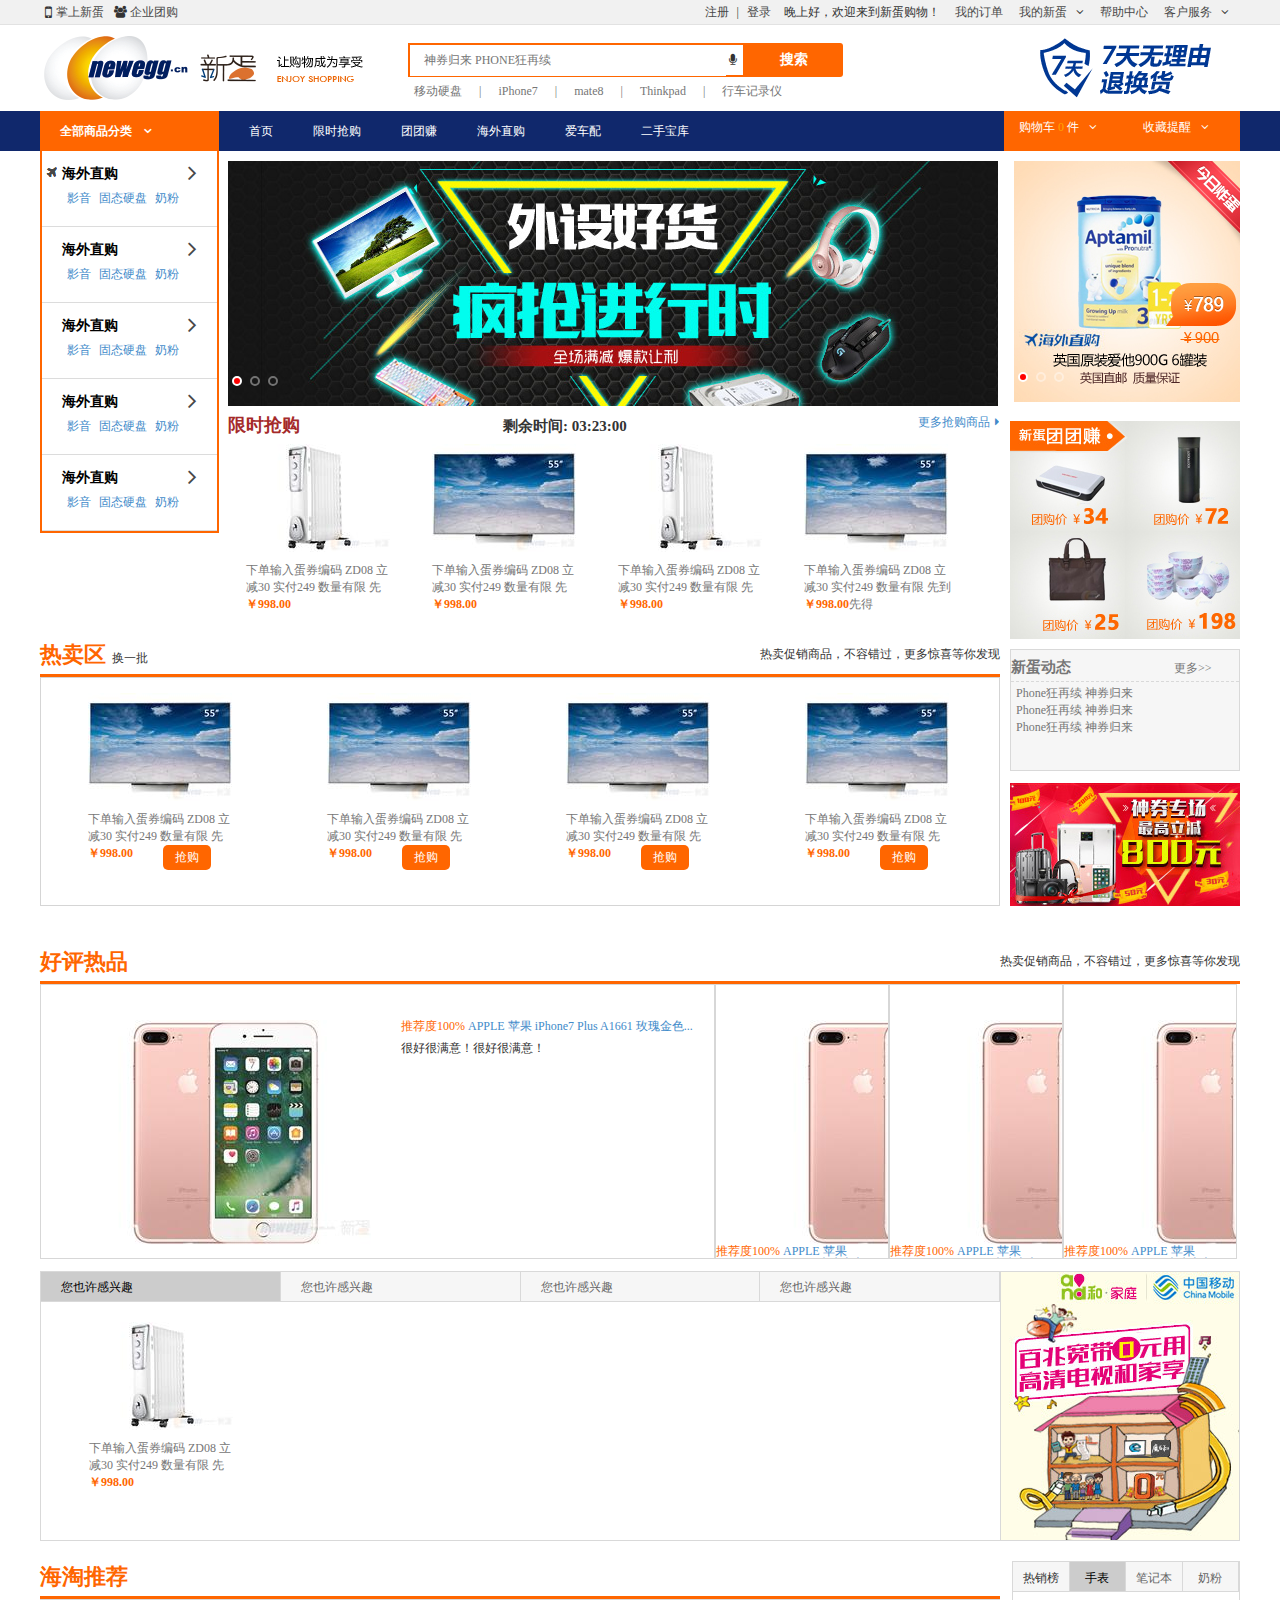
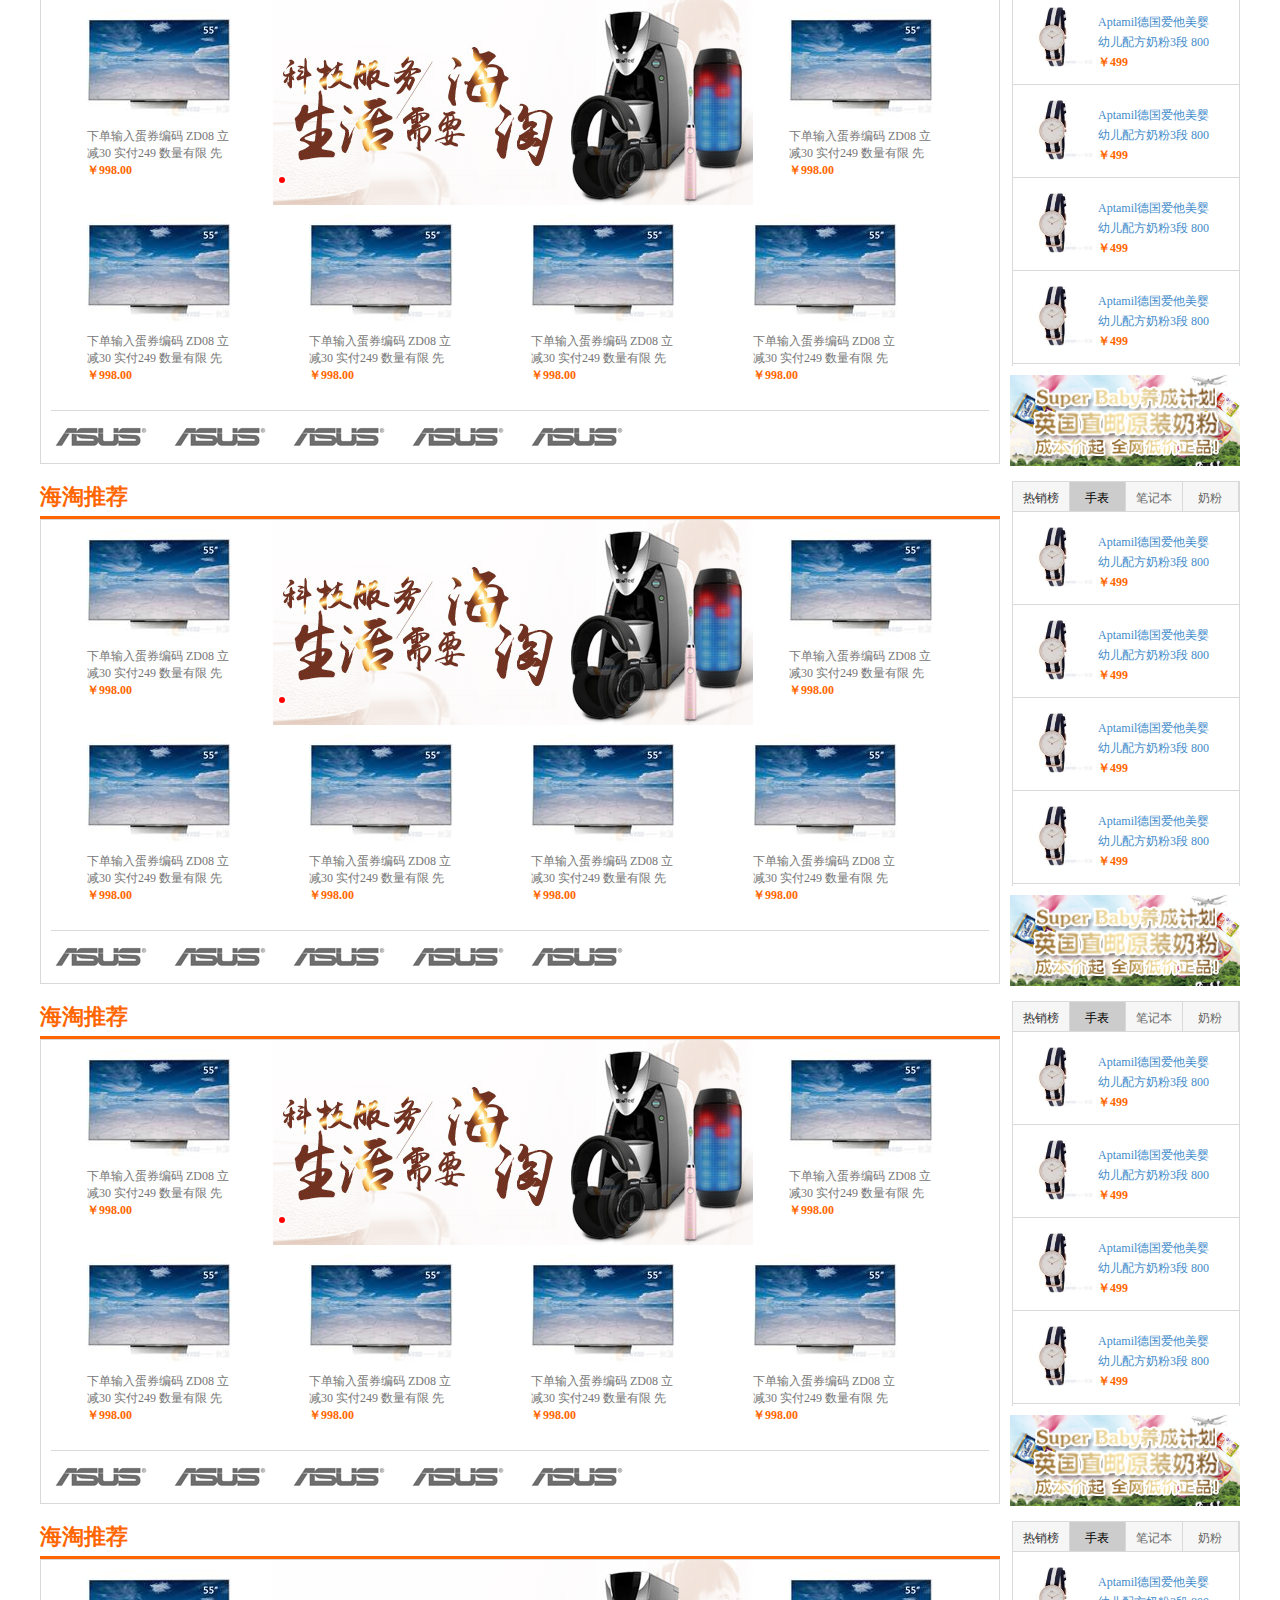
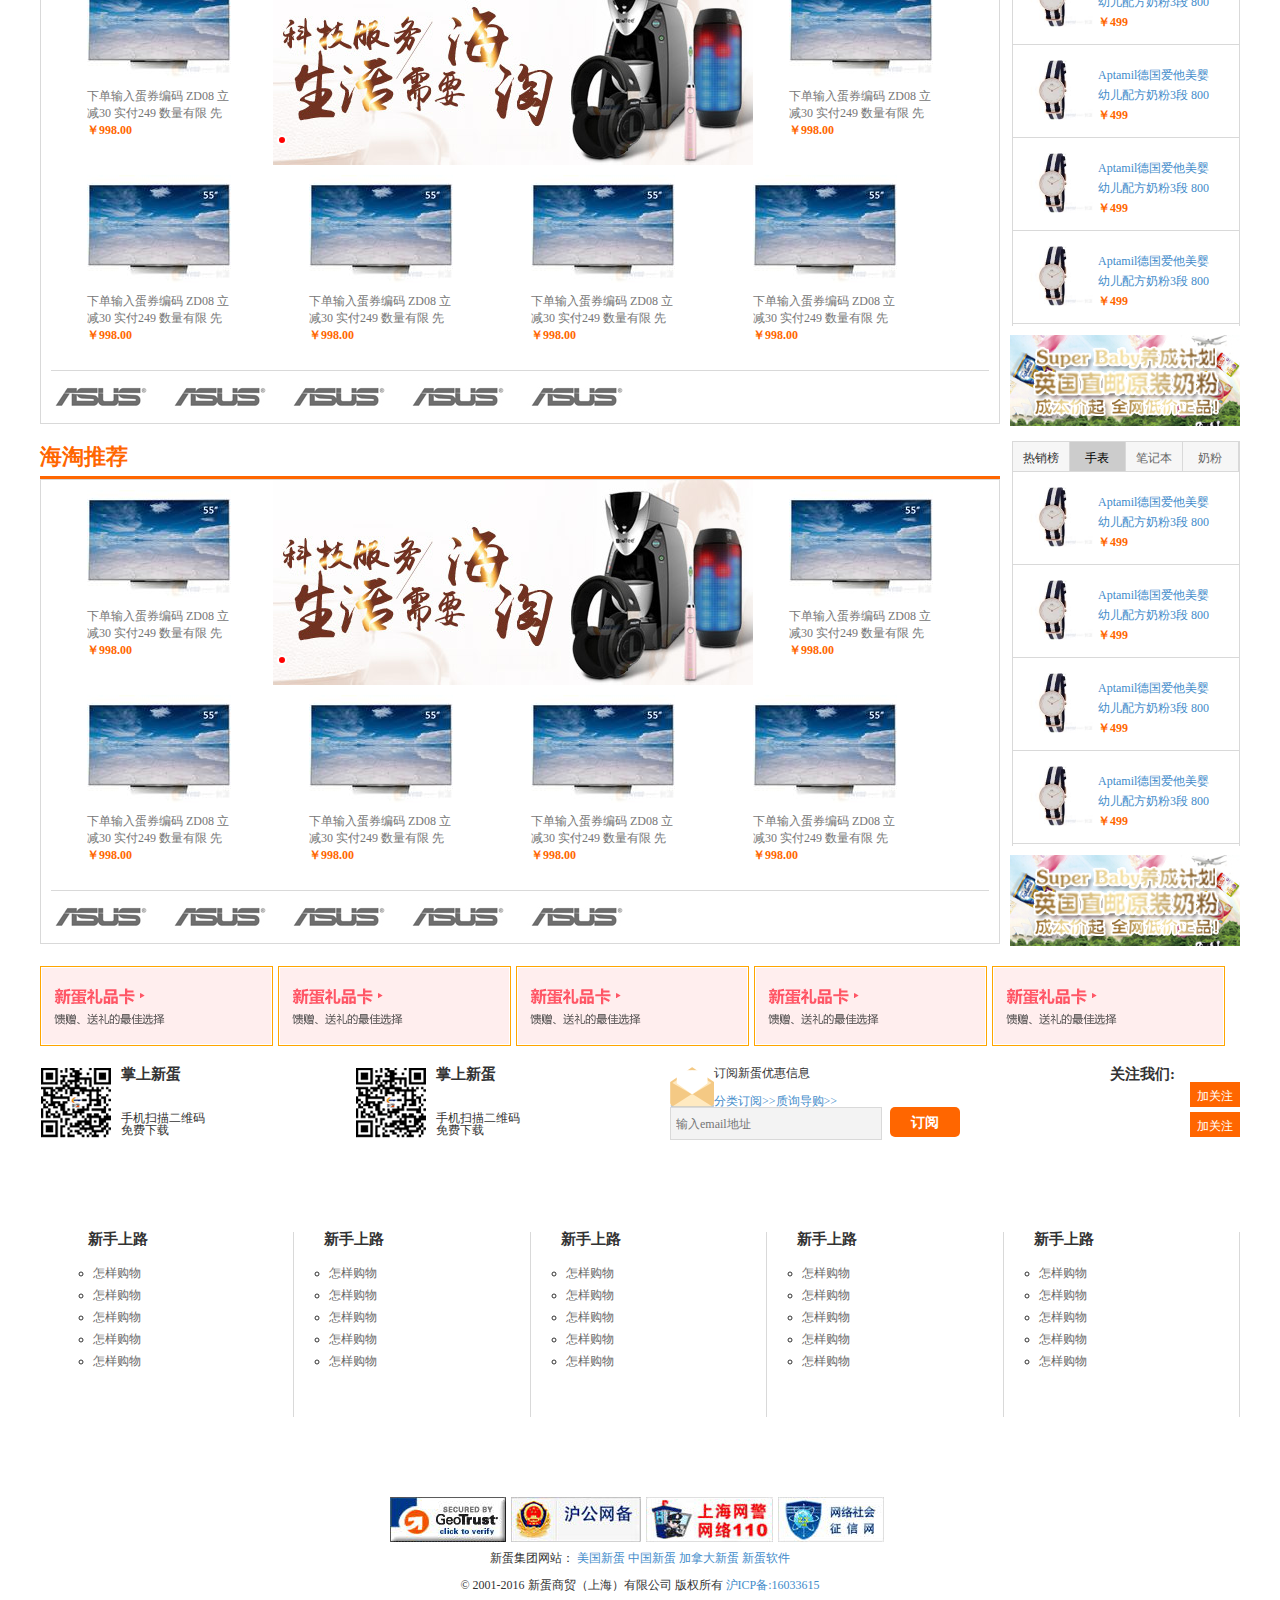
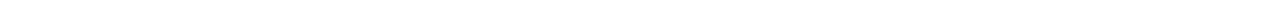
<file: jianghao_object/html/index.html>
<!DOCTYPE html>
<html>
	<head>
		<meta charset="utf-8" />
		<title>index</title>
		<!--
        	描述：css 框架
        -->
        <link rel="stylesheet" href="../plugin/bootstrap-3.3.0-dist/dist/css/bootstrap.min.css" />
        <link rel="stylesheet" href="../plugin/font-awesome/css/font-awesome.min.css" />
        <!--
        	描述：css文件
        -->
        <link rel="stylesheet" href="../css/comment/reset.css" />
        <link rel="stylesheet" href="../css/index.css" />
        <!--
        	描述：Jq 及其插件
        -->
        <script type="text/javascript" src="../JQ/jquery-3.1.1/jquery-2.1.1.min.js" ></script>
		<script type="text/javascript" src="../plugin/unslider-150203225543/unslider.min.js" ></script>
        <script type="text/javascript" src="../plugin/jq_cookie/jquery.cookie.js" ></script>
        <!--
        	描述：Jq文件
        -->
        <script type="text/javascript" src="../js/comment/head.js" ></script>
        <script type="text/javascript" src="../js/comment/foot.js" ></script>
        <script type="text/javascript" src="../js/comment/footlist.js" ></script>
        <script type="text/javascript" src="../js/comment/tab.js" ></script>
        <script type="text/javascript" src="../js/index.js" ></script>
	</head>
	<body>
		<div id="commentHead"></div>
		
		<div id="bigTop">

			<div class="bigtop_center">
				<ul>
					<li><a href="detailed.html"><img src="../img/bigtop_center_1.jpg"/></a></li>
					<li><a href="detailed.html"><img src="../img/bigtop_center_2.jpg"/></a></li>
					<li><a href="detailed.html"><img src="../img/bigtop_center_3.jpg"/></a></li>
				</ul>
			</div>
			<div class="bigtop_right">
				<ul>
					<li><a href="#"><img src="../img/bigtop_right_1.jpg"/></a></li>
					<li><a href="#"><img src="../img/bigtop_right_2.jpg"/></a></li>
					<li><a href="#"><img src="../img/bigtop_right_3.jpg"/></a></li>
				</ul>
			</div>
			<div class="bigtop_right_bottom">
				<a href="#"><img src="../img/bigtop_right_bottom.jpg"/></a>
			</div>
			<div class="bigtop_center_bottom">
				<div class="lessTime">
					<span class="lessTime_h">限时抢购</span>
					<span class="lessTime_main">剩余时间:&nbsp;<span>03:23:00</span></span>
					<a href="#">更多抢购商品<i class="fa fa-caret-right" style="padding-left: 5px;"></i></a>
				</div>
				<div class="commodity">
						<dl>
							<dt><a href="#"><img src="../img/commodity_1.jpg"/></a></dt>
							<dd><a href="#">下单输入蛋券编码 ZD08 立减30 实付249  数量有限 先</a>
								<span>￥998.00</span>
							</dd>
						</dl>
				</div>
				<div class="commodity">
						<dl>
							<dt><a href="#"><img src="../img/commodity_2.jpg"/></a></dt>
							<dd><a href="#">下单输入蛋券编码 ZD08 立减30 实付249  数量有限 先</a>
								<span>￥998.00</span>
							</dd>
						</dl>
				</div>
				<div class="commodity">
						<dl>
							<dt><a href="#"><img src="../img/commodity_1.jpg"/></a></dt>
							<dd><a href="#">下单输入蛋券编码 ZD08 立减30 实付249  数量有限 先</a>
								<span>￥998.00</span>
							</dd>
						</dl>
				</div>
				<div class="commodity">
						<dl>
							<dt><a href="#"><img src="../img/commodity_2.jpg"/></a></dt>
							<dd><a href="#">下单输入蛋券编码 ZD08 立减30 实付249  数量有限 先到先得</a>
								<span>￥998.00</span>
							</dd>
						</dl>
				</div>
				
			</div>
		</div>
		
		<div id="hotsell">
			<div class="areah">
				<span class="areah_h">热卖区</span>
				<i class="fa"></i>
				<span class="hotsell_h_click">换一批</span>
				<span class="hotsell_h_text">热卖促销商品，不容错过，更多惊喜等你发现</span>
			</div>
			<div class="hotsell_mai">
				<div class="commodity">
						<dl>
							<dt><a href="#"><img src="../img/commodity_2.jpg"/></a></dt>
							<dd><a href="#">下单输入蛋券编码 ZD08 立减30 实付249  数量有限 先</a>
								<span>￥998.00</span>
								<a href="#" class="dd_bnt">抢购</a>
							</dd>
						</dl>
				</div>
				<div class="commodity">
						<dl>
							<dt><a href="#"><img src="../img/commodity_2.jpg"/></a></dt>
							<dd><a href="#">下单输入蛋券编码 ZD08 立减30 实付249  数量有限 先</a>
								<span>￥998.00</span>
								<a href="#" class="dd_bnt">抢购</a>
							</dd>
						</dl>
				</div>
				<div class="commodity">
						<dl>
							<dt><a href="#"><img src="../img/commodity_2.jpg"/></a></dt>
							<dd><a href="#">下单输入蛋券编码 ZD08 立减30 实付249  数量有限 先</a>
								<span>￥998.00</span>
								<a href="#" class="dd_bnt">抢购</a>
							</dd>
						</dl>
				</div>
				<div class="commodity">
						<dl>
							<dt><a href="#"><img src="../img/commodity_2.jpg"/></a></dt>
							<dd><a href="#">下单输入蛋券编码 ZD08 立减30 实付249  数量有限 先</a>
								<span>￥998.00</span>
								<a href="#" class="dd_bnt">抢购</a>
							</dd>
						</dl>
				</div>
			</div>
			<div class="hotsell_new">
				<div class="hotsell_new_h">
					<span>新蛋动态</span>
					<a href="#">更多>></a>
				</div>
				<div class="hotsell_new_main">
					<a href="#">Phone狂再续 神券归来</a>
					<a href="#">Phone狂再续 神券归来</a>
					<a href="#">Phone狂再续 神券归来</a>
				</div>
			</div>
			<style>

			</style>
			<div class="hotsell_rightph">
				<ul>
					<li><a href="#"><img src="../img/hotsell_rightph_1.jpg"/></a></li>
					<li><a href="#"><img src="../img/hotsell_rightph_2.jpg"/></a></li>
					<li><a href="#"><img src="../img/hotsell_rightph_3.jpg"/></a></li>
				</ul>
			</div>
		</div>
		
		<div id="goodhot">
			<div class="areah">
				<span class="areah_h">好评热品</span>
				<span class="hotsell_h_text">热卖促销商品，不容错过，更多惊喜等你发现</span>
			</div>
			<div class="goodhot_main">
				<div class="goodhot_main_1 goodhot_main_comment">
					<a href="#"><img src="../img/goodhot.jpg"></a>
					<div>
						<span>推荐度100%</span>
						<a href="#">APPLE 苹果 iPhone7 Plus A1661 玫瑰金色...</a>
						<p>很好很满意！很好很满意！</p>
					</div>
				</div>
				<div class="goodhot_main_2 goodhot_main_comment">
					<a href="#"><img src="../img/goodhot.jpg"></a>
					<div>
						<span>推荐度100%</span>
						<a href="#">APPLE 苹果 iPhone7 Plus A1661 玫瑰金色...</a>
						<p>很好很满意！很好很满意！</p>
					</div>
				</div>
				<div class="goodhot_main_3 goodhot_main_comment">
					<a href="#"><img src="../img/goodhot.jpg"></a>
					<div>
						<span>推荐度100%</span>
						<a href="#">APPLE 苹果 iPhone7 Plus A1661 玫瑰金色...</a>
						<p>很好很满意！很好很满意！</p>
					</div>
				</div>
				<div class="goodhot_main_4 goodhot_main_comment">
					<a href="#"><img src="../img/goodhot.jpg"></a>
					<div>
						<span>推荐度100%</span>
						<a href="#">APPLE 苹果 iPhone7 Plus A1661 玫瑰金色...</a>
						<p>很好很满意！很好很满意！</p>
					</div>
				</div>
			</div>
		</div>

		<div id="bigtab">
			<div class="bigtab_tab">
				<ul class="bigtab_tab_top">
			        <li class="current">您也许感兴趣</li>
			        <li>您也许感兴趣</li>
			        <li>您也许感兴趣</li>
			        <li>您也许感兴趣</li>
			    </ul>
			    <div class="bigtab_tab_content">
			        <ul style="display:block;">
			           <div class="commodity">
							<dl>
								<dt><a href="#"><img src="../img/commodity_1.jpg"/></a></dt>
								<dd><a href="#">下单输入蛋券编码 ZD08 立减30 实付249  数量有限 先</a>
									<span>￥998.00</span>
								</dd>
							</dl>
						</div>
			        </ul>
			        <ul>
			            <div class="commodity">
							<dl>
								<dt><a href="#"><img src="../img/commodity_2.jpg"/></a></dt>
								<dd><a href="#">下单输入蛋券编码 ZD08 立减30 实付249  数量有限 先</a>
									<span>￥998.00</span>
								</dd>
							</dl>
						</div>
			        </ul>
			        <ul>
			           <div class="commodity">
							<dl>
								<dt><a href="#"><img src="../img/commodity_1.jpg"/></a></dt>
								<dd><a href="#">下单输入蛋券编码 ZD08 立减30 实付249  数量有限 先</a>
									<span>￥998.00</span>
								</dd>
							</dl>
						</div>
			        </ul>
			        <ul>
			        	<div class="commodity">
						<dl>
							<dt><a href="#"><img src="../img/commodity_2.jpg"/></a></dt>
							<dd><a href="#">下单输入蛋券编码 ZD08 立减30 实付249  数量有限 先</a>
								<span>￥998.00</span>
							</dd>
						</dl>
				</div>
			        </ul>
			    </div>
			</div>
			<div class="bigtab_tab_ph">
				<a href="#"><img src="../img/bigtab_tab_ph_1.jpg"/></a>
			</div>
		</div>
		
		<div class="index_main">
			<div class="areah">
				<span class="areah_h">海淘推荐</span>
			</div>
			<div class="index_main_left">
				<div class="index_main_left_center">
					<div class="commodity">
						<dl>
							<dt><a href="#"><img src="../img/commodity_2.jpg"/></a></dt>
							<dd><a href="#">下单输入蛋券编码 ZD08 立减30 实付249  数量有限 先</a>
								<span>￥998.00</span>
							</dd>
						</dl>
					</div>
					<div class="index_main_left_center_center">
						<ul>
							<li><a href="#"><img src="../img/main_center_1.jpg"/></a></li>
							<li><a href="#"><img src="../img/main_center_2.jpg"/></a></li>
							<li><a href="#"><img src="../img/main_center_3.jpg"/></a></li>
						</ul>
					</div>
					<div class="commodity">
						<dl>
							<dt><a href="#"><img src="../img/commodity_2.jpg"/></a></dt>
							<dd><a href="#">下单输入蛋券编码 ZD08 立减30 实付249  数量有限 先</a>
								<span>￥998.00</span>
							</dd>
						</dl>
					</div>
					<div class="commodity">
						<dl>
							<dt><a href="#"><img src="../img/commodity_2.jpg"/></a></dt>
							<dd><a href="#">下单输入蛋券编码 ZD08 立减30 实付249  数量有限 先</a>
								<span>￥998.00</span>
							</dd>
						</dl>
					</div>
					<div class="commodity">
						<dl>
							<dt><a href="#"><img src="../img/commodity_2.jpg"/></a></dt>
							<dd><a href="#">下单输入蛋券编码 ZD08 立减30 实付249  数量有限 先</a>
								<span>￥998.00</span>
							</dd>
						</dl>
					</div>
					<div class="commodity">
						<dl>
							<dt><a href="#"><img src="../img/commodity_2.jpg"/></a></dt>
							<dd><a href="#">下单输入蛋券编码 ZD08 立减30 实付249  数量有限 先</a>
								<span>￥998.00</span>
							</dd>
						</dl>
					</div>
					<div class="commodity">
						<dl>
							<dt><a href="#"><img src="../img/commodity_2.jpg"/></a></dt>
							<dd><a href="#">下单输入蛋券编码 ZD08 立减30 实付249  数量有限 先</a>
								<span>￥998.00</span>
							</dd>
						</dl>
					</div>
				</div>
				<div class="index_main_left_bottom">
					<a href="#"></a>
					<a href="#"></a>
					<a href="#"></a>
					<a href="#"></a>
					<a href="#"></a>
				</div>
			</div>
			<div class="index_main_right">
				<ul class="index_main_right_tab _1">
					<p>热销榜</p>
					<li class="current">手表</li>
					<li>笔记本</li>
					<li>奶粉</li>
				</ul>
				<div class="index_main_right_content _1_content">
					<ul style="display: block;">
						<li>
							<dl>
								<dt><a href="#"><img src="../img/index_main_right_content_1.jpg"/></a></dt>
								<dd>
									<a href="#">Aptamil德国爱他美婴幼儿配方奶粉3段 800</a>
									<p>￥499</p>
								</dd>
							</dl>
						</li>
						<li>
							<dl>
								<dt><a href="#"><img src="../img/index_main_right_content_1.jpg"/></a></dt>
								<dd>
									<a href="#">Aptamil德国爱他美婴幼儿配方奶粉3段 800</a>
									<p>￥499</p>
								</dd>
							</dl>
						</li>
						<li>
							<dl>
								<dt><a href="#"><img src="../img/index_main_right_content_1.jpg"/></a></dt>
								<dd>
									<a href="#">Aptamil德国爱他美婴幼儿配方奶粉3段 800</a>
									<p>￥499</p>
								</dd>
							</dl>
						</li>
						<li>
							<dl>
								<dt><a href="#"><img src="../img/index_main_right_content_1.jpg"/></a></dt>
								<dd>
									<a href="#">Aptamil德国爱他美婴幼儿配方奶粉3段 800</a>
									<p>￥499</p>
								</dd>
							</dl>
						</li>
					</ul>
					<ul>
						<li>
							<dl>
								<dt><a href="#"><img src="../img/index_main_right_content_2.jpg"/></a></dt>
								<dd>
									<a href="#">Aptamil德国爱他美婴幼儿配方奶粉3段 800</a>
									<p>￥499</p>
								</dd>
							</dl>
						</li>
						<li>
							<dl>
								<dt><a href="#"><img src="../img/index_main_right_content_2.jpg"/></a></dt>
								<dd>
									<a href="#">Aptamil德国爱他美婴幼儿配方奶粉3段 800</a>
									<p>￥499</p>
								</dd>
							</dl>
						</li>
						<li>
							<dl>
								<dt><a href="#"><img src="../img/index_main_right_content_2.jpg"/></a></dt>
								<dd>
									<a href="#">Aptamil德国爱他美婴幼儿配方奶粉3段 800</a>
									<p>￥499</p>
								</dd>
							</dl>
						</li>
						<li>
							<dl>
								<dt><a href="#"><img src="../img/index_main_right_content_2.jpg"/></a></dt>
								<dd>
									<a href="#">Aptamil德国爱他美婴幼儿配方奶粉3段 800</a>
									<p>￥499</p>
								</dd>
							</dl>
						</li>
					</ul>
					<ul>
						<li>
							<dl>
								<dt><a href="#"><img src="../img/index_main_right_content_3.jpg"/></a></dt>
								<dd>
									<a href="#">Aptamil德国爱他美婴幼儿配方奶粉3段 800</a>
									<p>￥499</p>
								</dd>
							</dl>
						</li>
						<li>
							<dl>
								<dt><a href="#"><img src="../img/index_main_right_content_3.jpg"/></a></dt>
								<dd>
									<a href="#">Aptamil德国爱他美婴幼儿配方奶粉3段 800</a>
									<p>￥499</p>
								</dd>
							</dl>
						</li>
						<li>
							<dl>
								<dt><a href="#"><img src="../img/index_main_right_content_3.jpg"/></a></dt>
								<dd>
									<a href="#">Aptamil德国爱他美婴幼儿配方奶粉3段 800</a>
									<p>￥499</p>
								</dd>
							</dl>
						</li>
						<li>
							<dl>
								<dt><a href="#"><img src="../img/index_main_right_content_3.jpg"/></a></dt>
								<dd>
									<a href="#">Aptamil德国爱他美婴幼儿配方奶粉3段 800</a>
									<p>￥499</p>
								</dd>
							</dl>
						</li>
					</ul>
				</div>
			</div>
			<div class="index_main_right_bottom">
				<a href="#"><img src="../img/index_main_right_bottom.jpg"/></a>
			</div>
		</div>
		
		<div class="index_main">
			<div class="areah">
				<span class="areah_h">海淘推荐</span>
			</div>
			<div class="index_main_left">
				<div class="index_main_left_center">
					<div class="commodity">
						<dl>
							<dt><a href="#"><img src="../img/commodity_2.jpg"/></a></dt>
							<dd><a href="#">下单输入蛋券编码 ZD08 立减30 实付249  数量有限 先</a>
								<span>￥998.00</span>
							</dd>
						</dl>
					</div>
					<div class="index_main_left_center_center">
						<ul>
							<li><a href="#"><img src="../img/main_center_1.jpg"/></a></li>
							<li><a href="#"><img src="../img/main_center_2.jpg"/></a></li>
							<li><a href="#"><img src="../img/main_center_3.jpg"/></a></li>
						</ul>
					</div>
					<div class="commodity">
						<dl>
							<dt><a href="#"><img src="../img/commodity_2.jpg"/></a></dt>
							<dd><a href="#">下单输入蛋券编码 ZD08 立减30 实付249  数量有限 先</a>
								<span>￥998.00</span>
							</dd>
						</dl>
					</div>
					<div class="commodity">
						<dl>
							<dt><a href="#"><img src="../img/commodity_2.jpg"/></a></dt>
							<dd><a href="#">下单输入蛋券编码 ZD08 立减30 实付249  数量有限 先</a>
								<span>￥998.00</span>
							</dd>
						</dl>
					</div>
					<div class="commodity">
						<dl>
							<dt><a href="#"><img src="../img/commodity_2.jpg"/></a></dt>
							<dd><a href="#">下单输入蛋券编码 ZD08 立减30 实付249  数量有限 先</a>
								<span>￥998.00</span>
							</dd>
						</dl>
					</div>
					<div class="commodity">
						<dl>
							<dt><a href="#"><img src="../img/commodity_2.jpg"/></a></dt>
							<dd><a href="#">下单输入蛋券编码 ZD08 立减30 实付249  数量有限 先</a>
								<span>￥998.00</span>
							</dd>
						</dl>
					</div>
					<div class="commodity">
						<dl>
							<dt><a href="#"><img src="../img/commodity_2.jpg"/></a></dt>
							<dd><a href="#">下单输入蛋券编码 ZD08 立减30 实付249  数量有限 先</a>
								<span>￥998.00</span>
							</dd>
						</dl>
					</div>
				</div>
				<div class="index_main_left_bottom">
					<a href="#"></a>
					<a href="#"></a>
					<a href="#"></a>
					<a href="#"></a>
					<a href="#"></a>
				</div>
			</div>
			<div class="index_main_right">
				<ul class="index_main_right_tab _2">
					<p>热销榜</p>
					<li class="current">手表</li>
					<li>笔记本</li>
					<li>奶粉</li>
				</ul>
				<div class="index_main_right_content _2_content">
					<ul style="display: block;">
						<li>
							<dl>
								<dt><a href="#"><img src="../img/index_main_right_content_1.jpg"/></a></dt>
								<dd>
									<a href="#">Aptamil德国爱他美婴幼儿配方奶粉3段 800</a>
									<p>￥499</p>
								</dd>
							</dl>
						</li>
						<li>
							<dl>
								<dt><a href="#"><img src="../img/index_main_right_content_1.jpg"/></a></dt>
								<dd>
									<a href="#">Aptamil德国爱他美婴幼儿配方奶粉3段 800</a>
									<p>￥499</p>
								</dd>
							</dl>
						</li>
						<li>
							<dl>
								<dt><a href="#"><img src="../img/index_main_right_content_1.jpg"/></a></dt>
								<dd>
									<a href="#">Aptamil德国爱他美婴幼儿配方奶粉3段 800</a>
									<p>￥499</p>
								</dd>
							</dl>
						</li>
						<li>
							<dl>
								<dt><a href="#"><img src="../img/index_main_right_content_1.jpg"/></a></dt>
								<dd>
									<a href="#">Aptamil德国爱他美婴幼儿配方奶粉3段 800</a>
									<p>￥499</p>
								</dd>
							</dl>
						</li>
					</ul>
					<ul>
						<li>
							<dl>
								<dt><a href="#"><img src="../img/index_main_right_content_2.jpg"/></a></dt>
								<dd>
									<a href="#">Aptamil德国爱他美婴幼儿配方奶粉3段 800</a>
									<p>￥499</p>
								</dd>
							</dl>
						</li>
						<li>
							<dl>
								<dt><a href="#"><img src="../img/index_main_right_content_2.jpg"/></a></dt>
								<dd>
									<a href="#">Aptamil德国爱他美婴幼儿配方奶粉3段 800</a>
									<p>￥499</p>
								</dd>
							</dl>
						</li>
						<li>
							<dl>
								<dt><a href="#"><img src="../img/index_main_right_content_2.jpg"/></a></dt>
								<dd>
									<a href="#">Aptamil德国爱他美婴幼儿配方奶粉3段 800</a>
									<p>￥499</p>
								</dd>
							</dl>
						</li>
						<li>
							<dl>
								<dt><a href="#"><img src="../img/index_main_right_content_2.jpg"/></a></dt>
								<dd>
									<a href="#">Aptamil德国爱他美婴幼儿配方奶粉3段 800</a>
									<p>￥499</p>
								</dd>
							</dl>
						</li>
					</ul>
					<ul>
						<li>
							<dl>
								<dt><a href="#"><img src="../img/index_main_right_content_3.jpg"/></a></dt>
								<dd>
									<a href="#">Aptamil德国爱他美婴幼儿配方奶粉3段 800</a>
									<p>￥499</p>
								</dd>
							</dl>
						</li>
						<li>
							<dl>
								<dt><a href="#"><img src="../img/index_main_right_content_3.jpg"/></a></dt>
								<dd>
									<a href="#">Aptamil德国爱他美婴幼儿配方奶粉3段 800</a>
									<p>￥499</p>
								</dd>
							</dl>
						</li>
						<li>
							<dl>
								<dt><a href="#"><img src="../img/index_main_right_content_3.jpg"/></a></dt>
								<dd>
									<a href="#">Aptamil德国爱他美婴幼儿配方奶粉3段 800</a>
									<p>￥499</p>
								</dd>
							</dl>
						</li>
						<li>
							<dl>
								<dt><a href="#"><img src="../img/index_main_right_content_3.jpg"/></a></dt>
								<dd>
									<a href="#">Aptamil德国爱他美婴幼儿配方奶粉3段 800</a>
									<p>￥499</p>
								</dd>
							</dl>
						</li>
					</ul>
				</div>
			</div>
			<div class="index_main_right_bottom">
				<a href="#"><img src="../img/index_main_right_bottom.jpg"/></a>
			</div>
		</div>
		
		<div class="index_main">
			<div class="areah">
				<span class="areah_h">海淘推荐</span>
			</div>
			<div class="index_main_left">
				<div class="index_main_left_center">
					<div class="commodity">
						<dl>
							<dt><a href="#"><img src="../img/commodity_2.jpg"/></a></dt>
							<dd><a href="#">下单输入蛋券编码 ZD08 立减30 实付249  数量有限 先</a>
								<span>￥998.00</span>
							</dd>
						</dl>
					</div>
					<div class="index_main_left_center_center">
						<ul>
							<li><a href="#"><img src="../img/main_center_1.jpg"/></a></li>
							<li><a href="#"><img src="../img/main_center_2.jpg"/></a></li>
							<li><a href="#"><img src="../img/main_center_3.jpg"/></a></li>
						</ul>
					</div>
					<div class="commodity">
						<dl>
							<dt><a href="#"><img src="../img/commodity_2.jpg"/></a></dt>
							<dd><a href="#">下单输入蛋券编码 ZD08 立减30 实付249  数量有限 先</a>
								<span>￥998.00</span>
							</dd>
						</dl>
					</div>
					<div class="commodity">
						<dl>
							<dt><a href="#"><img src="../img/commodity_2.jpg"/></a></dt>
							<dd><a href="#">下单输入蛋券编码 ZD08 立减30 实付249  数量有限 先</a>
								<span>￥998.00</span>
							</dd>
						</dl>
					</div>
					<div class="commodity">
						<dl>
							<dt><a href="#"><img src="../img/commodity_2.jpg"/></a></dt>
							<dd><a href="#">下单输入蛋券编码 ZD08 立减30 实付249  数量有限 先</a>
								<span>￥998.00</span>
							</dd>
						</dl>
					</div>
					<div class="commodity">
						<dl>
							<dt><a href="#"><img src="../img/commodity_2.jpg"/></a></dt>
							<dd><a href="#">下单输入蛋券编码 ZD08 立减30 实付249  数量有限 先</a>
								<span>￥998.00</span>
							</dd>
						</dl>
					</div>
					<div class="commodity">
						<dl>
							<dt><a href="#"><img src="../img/commodity_2.jpg"/></a></dt>
							<dd><a href="#">下单输入蛋券编码 ZD08 立减30 实付249  数量有限 先</a>
								<span>￥998.00</span>
							</dd>
						</dl>
					</div>
				</div>
				<div class="index_main_left_bottom">
					<a href="#"></a>
					<a href="#"></a>
					<a href="#"></a>
					<a href="#"></a>
					<a href="#"></a>
				</div>
			</div>
			<div class="index_main_right">
				<ul class="index_main_right_tab _3">
					<p>热销榜</p>
					<li class="current">手表</li>
					<li>笔记本</li>
					<li>奶粉</li>
				</ul>
				<div class="index_main_right_content _3_content">
					<ul style="display: block;">
						<li>
							<dl>
								<dt><a href="#"><img src="../img/index_main_right_content_1.jpg"/></a></dt>
								<dd>
									<a href="#">Aptamil德国爱他美婴幼儿配方奶粉3段 800</a>
									<p>￥499</p>
								</dd>
							</dl>
						</li>
						<li>
							<dl>
								<dt><a href="#"><img src="../img/index_main_right_content_1.jpg"/></a></dt>
								<dd>
									<a href="#">Aptamil德国爱他美婴幼儿配方奶粉3段 800</a>
									<p>￥499</p>
								</dd>
							</dl>
						</li>
						<li>
							<dl>
								<dt><a href="#"><img src="../img/index_main_right_content_1.jpg"/></a></dt>
								<dd>
									<a href="#">Aptamil德国爱他美婴幼儿配方奶粉3段 800</a>
									<p>￥499</p>
								</dd>
							</dl>
						</li>
						<li>
							<dl>
								<dt><a href="#"><img src="../img/index_main_right_content_1.jpg"/></a></dt>
								<dd>
									<a href="#">Aptamil德国爱他美婴幼儿配方奶粉3段 800</a>
									<p>￥499</p>
								</dd>
							</dl>
						</li>
					</ul>
					<ul>
						<li>
							<dl>
								<dt><a href="#"><img src="../img/index_main_right_content_2.jpg"/></a></dt>
								<dd>
									<a href="#">Aptamil德国爱他美婴幼儿配方奶粉3段 800</a>
									<p>￥499</p>
								</dd>
							</dl>
						</li>
						<li>
							<dl>
								<dt><a href="#"><img src="../img/index_main_right_content_2.jpg"/></a></dt>
								<dd>
									<a href="#">Aptamil德国爱他美婴幼儿配方奶粉3段 800</a>
									<p>￥499</p>
								</dd>
							</dl>
						</li>
						<li>
							<dl>
								<dt><a href="#"><img src="../img/index_main_right_content_2.jpg"/></a></dt>
								<dd>
									<a href="#">Aptamil德国爱他美婴幼儿配方奶粉3段 800</a>
									<p>￥499</p>
								</dd>
							</dl>
						</li>
						<li>
							<dl>
								<dt><a href="#"><img src="../img/index_main_right_content_2.jpg"/></a></dt>
								<dd>
									<a href="#">Aptamil德国爱他美婴幼儿配方奶粉3段 800</a>
									<p>￥499</p>
								</dd>
							</dl>
						</li>
					</ul>
					<ul>
						<li>
							<dl>
								<dt><a href="#"><img src="../img/index_main_right_content_3.jpg"/></a></dt>
								<dd>
									<a href="#">Aptamil德国爱他美婴幼儿配方奶粉3段 800</a>
									<p>￥499</p>
								</dd>
							</dl>
						</li>
						<li>
							<dl>
								<dt><a href="#"><img src="../img/index_main_right_content_3.jpg"/></a></dt>
								<dd>
									<a href="#">Aptamil德国爱他美婴幼儿配方奶粉3段 800</a>
									<p>￥499</p>
								</dd>
							</dl>
						</li>
						<li>
							<dl>
								<dt><a href="#"><img src="../img/index_main_right_content_3.jpg"/></a></dt>
								<dd>
									<a href="#">Aptamil德国爱他美婴幼儿配方奶粉3段 800</a>
									<p>￥499</p>
								</dd>
							</dl>
						</li>
						<li>
							<dl>
								<dt><a href="#"><img src="../img/index_main_right_content_3.jpg"/></a></dt>
								<dd>
									<a href="#">Aptamil德国爱他美婴幼儿配方奶粉3段 800</a>
									<p>￥499</p>
								</dd>
							</dl>
						</li>
					</ul>
				</div>
			</div>
			<div class="index_main_right_bottom">
				<a href="#"><img src="../img/index_main_right_bottom.jpg"/></a>
			</div>
		</div>
		
		<div class="index_main">
			<div class="areah">
				<span class="areah_h">海淘推荐</span>
			</div>
			<div class="index_main_left">
				<div class="index_main_left_center">
					<div class="commodity">
						<dl>
							<dt><a href="#"><img src="../img/commodity_2.jpg"/></a></dt>
							<dd><a href="#">下单输入蛋券编码 ZD08 立减30 实付249  数量有限 先</a>
								<span>￥998.00</span>
							</dd>
						</dl>
					</div>
					<div class="index_main_left_center_center">
						<ul>
							<li><a href="#"><img src="../img/main_center_1.jpg"/></a></li>
							<li><a href="#"><img src="../img/main_center_2.jpg"/></a></li>
							<li><a href="#"><img src="../img/main_center_3.jpg"/></a></li>
						</ul>
					</div>
					<div class="commodity">
						<dl>
							<dt><a href="#"><img src="../img/commodity_2.jpg"/></a></dt>
							<dd><a href="#">下单输入蛋券编码 ZD08 立减30 实付249  数量有限 先</a>
								<span>￥998.00</span>
							</dd>
						</dl>
					</div>
					<div class="commodity">
						<dl>
							<dt><a href="#"><img src="../img/commodity_2.jpg"/></a></dt>
							<dd><a href="#">下单输入蛋券编码 ZD08 立减30 实付249  数量有限 先</a>
								<span>￥998.00</span>
							</dd>
						</dl>
					</div>
					<div class="commodity">
						<dl>
							<dt><a href="#"><img src="../img/commodity_2.jpg"/></a></dt>
							<dd><a href="#">下单输入蛋券编码 ZD08 立减30 实付249  数量有限 先</a>
								<span>￥998.00</span>
							</dd>
						</dl>
					</div>
					<div class="commodity">
						<dl>
							<dt><a href="#"><img src="../img/commodity_2.jpg"/></a></dt>
							<dd><a href="#">下单输入蛋券编码 ZD08 立减30 实付249  数量有限 先</a>
								<span>￥998.00</span>
							</dd>
						</dl>
					</div>
					<div class="commodity">
						<dl>
							<dt><a href="#"><img src="../img/commodity_2.jpg"/></a></dt>
							<dd><a href="#">下单输入蛋券编码 ZD08 立减30 实付249  数量有限 先</a>
								<span>￥998.00</span>
							</dd>
						</dl>
					</div>
				</div>
				<div class="index_main_left_bottom">
					<a href="#"></a>
					<a href="#"></a>
					<a href="#"></a>
					<a href="#"></a>
					<a href="#"></a>
				</div>
			</div>
			<div class="index_main_right">
				<ul class="index_main_right_tab _4">
					<p>热销榜</p>
					<li class="current">手表</li>
					<li>笔记本</li>
					<li>奶粉</li>
				</ul>
				<div class="index_main_right_content _4_content">
					<ul style="display: block;">
						<li>
							<dl>
								<dt><a href="#"><img src="../img/index_main_right_content_1.jpg"/></a></dt>
								<dd>
									<a href="#">Aptamil德国爱他美婴幼儿配方奶粉3段 800</a>
									<p>￥499</p>
								</dd>
							</dl>
						</li>
						<li>
							<dl>
								<dt><a href="#"><img src="../img/index_main_right_content_1.jpg"/></a></dt>
								<dd>
									<a href="#">Aptamil德国爱他美婴幼儿配方奶粉3段 800</a>
									<p>￥499</p>
								</dd>
							</dl>
						</li>
						<li>
							<dl>
								<dt><a href="#"><img src="../img/index_main_right_content_1.jpg"/></a></dt>
								<dd>
									<a href="#">Aptamil德国爱他美婴幼儿配方奶粉3段 800</a>
									<p>￥499</p>
								</dd>
							</dl>
						</li>
						<li>
							<dl>
								<dt><a href="#"><img src="../img/index_main_right_content_1.jpg"/></a></dt>
								<dd>
									<a href="#">Aptamil德国爱他美婴幼儿配方奶粉3段 800</a>
									<p>￥499</p>
								</dd>
							</dl>
						</li>
					</ul>
					<ul>
						<li>
							<dl>
								<dt><a href="#"><img src="../img/index_main_right_content_2.jpg"/></a></dt>
								<dd>
									<a href="#">Aptamil德国爱他美婴幼儿配方奶粉3段 800</a>
									<p>￥499</p>
								</dd>
							</dl>
						</li>
						<li>
							<dl>
								<dt><a href="#"><img src="../img/index_main_right_content_2.jpg"/></a></dt>
								<dd>
									<a href="#">Aptamil德国爱他美婴幼儿配方奶粉3段 800</a>
									<p>￥499</p>
								</dd>
							</dl>
						</li>
						<li>
							<dl>
								<dt><a href="#"><img src="../img/index_main_right_content_2.jpg"/></a></dt>
								<dd>
									<a href="#">Aptamil德国爱他美婴幼儿配方奶粉3段 800</a>
									<p>￥499</p>
								</dd>
							</dl>
						</li>
						<li>
							<dl>
								<dt><a href="#"><img src="../img/index_main_right_content_2.jpg"/></a></dt>
								<dd>
									<a href="#">Aptamil德国爱他美婴幼儿配方奶粉3段 800</a>
									<p>￥499</p>
								</dd>
							</dl>
						</li>
					</ul>
					<ul>
						<li>
							<dl>
								<dt><a href="#"><img src="../img/index_main_right_content_3.jpg"/></a></dt>
								<dd>
									<a href="#">Aptamil德国爱他美婴幼儿配方奶粉3段 800</a>
									<p>￥499</p>
								</dd>
							</dl>
						</li>
						<li>
							<dl>
								<dt><a href="#"><img src="../img/index_main_right_content_3.jpg"/></a></dt>
								<dd>
									<a href="#">Aptamil德国爱他美婴幼儿配方奶粉3段 800</a>
									<p>￥499</p>
								</dd>
							</dl>
						</li>
						<li>
							<dl>
								<dt><a href="#"><img src="../img/index_main_right_content_3.jpg"/></a></dt>
								<dd>
									<a href="#">Aptamil德国爱他美婴幼儿配方奶粉3段 800</a>
									<p>￥499</p>
								</dd>
							</dl>
						</li>
						<li>
							<dl>
								<dt><a href="#"><img src="../img/index_main_right_content_3.jpg"/></a></dt>
								<dd>
									<a href="#">Aptamil德国爱他美婴幼儿配方奶粉3段 800</a>
									<p>￥499</p>
								</dd>
							</dl>
						</li>
					</ul>
				</div>
			</div>
			<div class="index_main_right_bottom">
				<a href="#"><img src="../img/index_main_right_bottom.jpg"/></a>
			</div>
		</div>
	
		<div class="index_main">
			<div class="areah">
				<span class="areah_h">海淘推荐</span>
			</div>
			<div class="index_main_left">
				<div class="index_main_left_center">
					<div class="commodity">
						<dl>
							<dt><a href="#"><img src="../img/commodity_2.jpg"/></a></dt>
							<dd><a href="#">下单输入蛋券编码 ZD08 立减30 实付249  数量有限 先</a>
								<span>￥998.00</span>
							</dd>
						</dl>
					</div>
					<div class="index_main_left_center_center">
						<ul>
							<li><a href="#"><img src="../img/main_center_1.jpg"/></a></li>
							<li><a href="#"><img src="../img/main_center_2.jpg"/></a></li>
							<li><a href="#"><img src="../img/main_center_3.jpg"/></a></li>
						</ul>
					</div>
					<div class="commodity">
						<dl>
							<dt><a href="#"><img src="../img/commodity_2.jpg"/></a></dt>
							<dd><a href="#">下单输入蛋券编码 ZD08 立减30 实付249  数量有限 先</a>
								<span>￥998.00</span>
							</dd>
						</dl>
					</div>
					<div class="commodity">
						<dl>
							<dt><a href="#"><img src="../img/commodity_2.jpg"/></a></dt>
							<dd><a href="#">下单输入蛋券编码 ZD08 立减30 实付249  数量有限 先</a>
								<span>￥998.00</span>
							</dd>
						</dl>
					</div>
					<div class="commodity">
						<dl>
							<dt><a href="#"><img src="../img/commodity_2.jpg"/></a></dt>
							<dd><a href="#">下单输入蛋券编码 ZD08 立减30 实付249  数量有限 先</a>
								<span>￥998.00</span>
							</dd>
						</dl>
					</div>
					<div class="commodity">
						<dl>
							<dt><a href="#"><img src="../img/commodity_2.jpg"/></a></dt>
							<dd><a href="#">下单输入蛋券编码 ZD08 立减30 实付249  数量有限 先</a>
								<span>￥998.00</span>
							</dd>
						</dl>
					</div>
					<div class="commodity">
						<dl>
							<dt><a href="#"><img src="../img/commodity_2.jpg"/></a></dt>
							<dd><a href="#">下单输入蛋券编码 ZD08 立减30 实付249  数量有限 先</a>
								<span>￥998.00</span>
							</dd>
						</dl>
					</div>
				</div>
				<div class="index_main_left_bottom">
					<a href="#"></a>
					<a href="#"></a>
					<a href="#"></a>
					<a href="#"></a>
					<a href="#"></a>
				</div>
			</div>
			<div class="index_main_right">
				<ul class="index_main_right_tab _5">
					<p>热销榜</p>
					<li class="current">手表</li>
					<li>笔记本</li>
					<li>奶粉</li>
				</ul>
				<div class="index_main_right_content _5_content">
					<ul style="display: block;">
						<li>
							<dl>
								<dt><a href="#"><img src="../img/index_main_right_content_1.jpg"/></a></dt>
								<dd>
									<a href="#">Aptamil德国爱他美婴幼儿配方奶粉3段 800</a>
									<p>￥499</p>
								</dd>
							</dl>
						</li>
						<li>
							<dl>
								<dt><a href="#"><img src="../img/index_main_right_content_1.jpg"/></a></dt>
								<dd>
									<a href="#">Aptamil德国爱他美婴幼儿配方奶粉3段 800</a>
									<p>￥499</p>
								</dd>
							</dl>
						</li>
						<li>
							<dl>
								<dt><a href="#"><img src="../img/index_main_right_content_1.jpg"/></a></dt>
								<dd>
									<a href="#">Aptamil德国爱他美婴幼儿配方奶粉3段 800</a>
									<p>￥499</p>
								</dd>
							</dl>
						</li>
						<li>
							<dl>
								<dt><a href="#"><img src="../img/index_main_right_content_1.jpg"/></a></dt>
								<dd>
									<a href="#">Aptamil德国爱他美婴幼儿配方奶粉3段 800</a>
									<p>￥499</p>
								</dd>
							</dl>
						</li>
					</ul>
					<ul>
						<li>
							<dl>
								<dt><a href="#"><img src="../img/index_main_right_content_2.jpg"/></a></dt>
								<dd>
									<a href="#">Aptamil德国爱他美婴幼儿配方奶粉3段 800</a>
									<p>￥499</p>
								</dd>
							</dl>
						</li>
						<li>
							<dl>
								<dt><a href="#"><img src="../img/index_main_right_content_2.jpg"/></a></dt>
								<dd>
									<a href="#">Aptamil德国爱他美婴幼儿配方奶粉3段 800</a>
									<p>￥499</p>
								</dd>
							</dl>
						</li>
						<li>
							<dl>
								<dt><a href="#"><img src="../img/index_main_right_content_2.jpg"/></a></dt>
								<dd>
									<a href="#">Aptamil德国爱他美婴幼儿配方奶粉3段 800</a>
									<p>￥499</p>
								</dd>
							</dl>
						</li>
						<li>
							<dl>
								<dt><a href="#"><img src="../img/index_main_right_content_2.jpg"/></a></dt>
								<dd>
									<a href="#">Aptamil德国爱他美婴幼儿配方奶粉3段 800</a>
									<p>￥499</p>
								</dd>
							</dl>
						</li>
					</ul>
					<ul>
						<li>
							<dl>
								<dt><a href="#"><img src="../img/index_main_right_content_3.jpg"/></a></dt>
								<dd>
									<a href="#">Aptamil德国爱他美婴幼儿配方奶粉3段 800</a>
									<p>￥499</p>
								</dd>
							</dl>
						</li>
						<li>
							<dl>
								<dt><a href="#"><img src="../img/index_main_right_content_3.jpg"/></a></dt>
								<dd>
									<a href="#">Aptamil德国爱他美婴幼儿配方奶粉3段 800</a>
									<p>￥499</p>
								</dd>
							</dl>
						</li>
						<li>
							<dl>
								<dt><a href="#"><img src="../img/index_main_right_content_3.jpg"/></a></dt>
								<dd>
									<a href="#">Aptamil德国爱他美婴幼儿配方奶粉3段 800</a>
									<p>￥499</p>
								</dd>
							</dl>
						</li>
						<li>
							<dl>
								<dt><a href="#"><img src="../img/index_main_right_content_3.jpg"/></a></dt>
								<dd>
									<a href="#">Aptamil德国爱他美婴幼儿配方奶粉3段 800</a>
									<p>￥499</p>
								</dd>
							</dl>
						</li>
					</ul>
				</div>
			</div>
			<div class="index_main_right_bottom">
				<a href="#"><img src="../img/index_main_right_bottom.jpg"/></a>
			</div>
		</div>
	
		<div id="footTop">
			<a href="#"><img src="../img/footTop.gif"/></a>
			<a href="#"><img src="../img/footTop.gif"/></a>
			<a href="#"><img src="../img/footTop.gif"/></a>
			<a href="#"><img src="../img/footTop.gif"/></a>
			<a href="#"><img src="../img/footTop.gif"/></a>
		</div>
		
		<div id="footCenter">
			<dl>
				<dt><img src="../img/2Dcode.gif"/></dt>
				<dd>
					<p class="dd_p_h">掌上新蛋</p>
					<p>手机扫描二维码</p>
					<p>免费下载</p>
				</dd>
			</dl>
			<dl>
				<dt><img src="../img/2Dcode.gif"/></dt>
				<dd>
					<p class="dd_p_h">掌上新蛋</p>
					<p>手机扫描二维码</p>
					<p>免费下载</p>
				</dd>
			</dl>
			<div class="email">
				<div><img src="../img/email.gif"/><p>订阅新蛋优惠信息</p><a href="#">分类订阅>></a><a href="#">质询导购>></a></div>
				<div class="e_input">
					<input type="text" placeholder="输入email地址" />
					<div>订阅</div>
				</div>
			</div>
			<div class="guanzhu">
				<p>关注我们:</p>
				<div>加关注</div>
				<div>加关注</div>
			</div>
		</div>
		
		<div id="htmlFootlist"></div>
		
		<div id="htmlFoot"></div>
	</body>
</html>
</file>
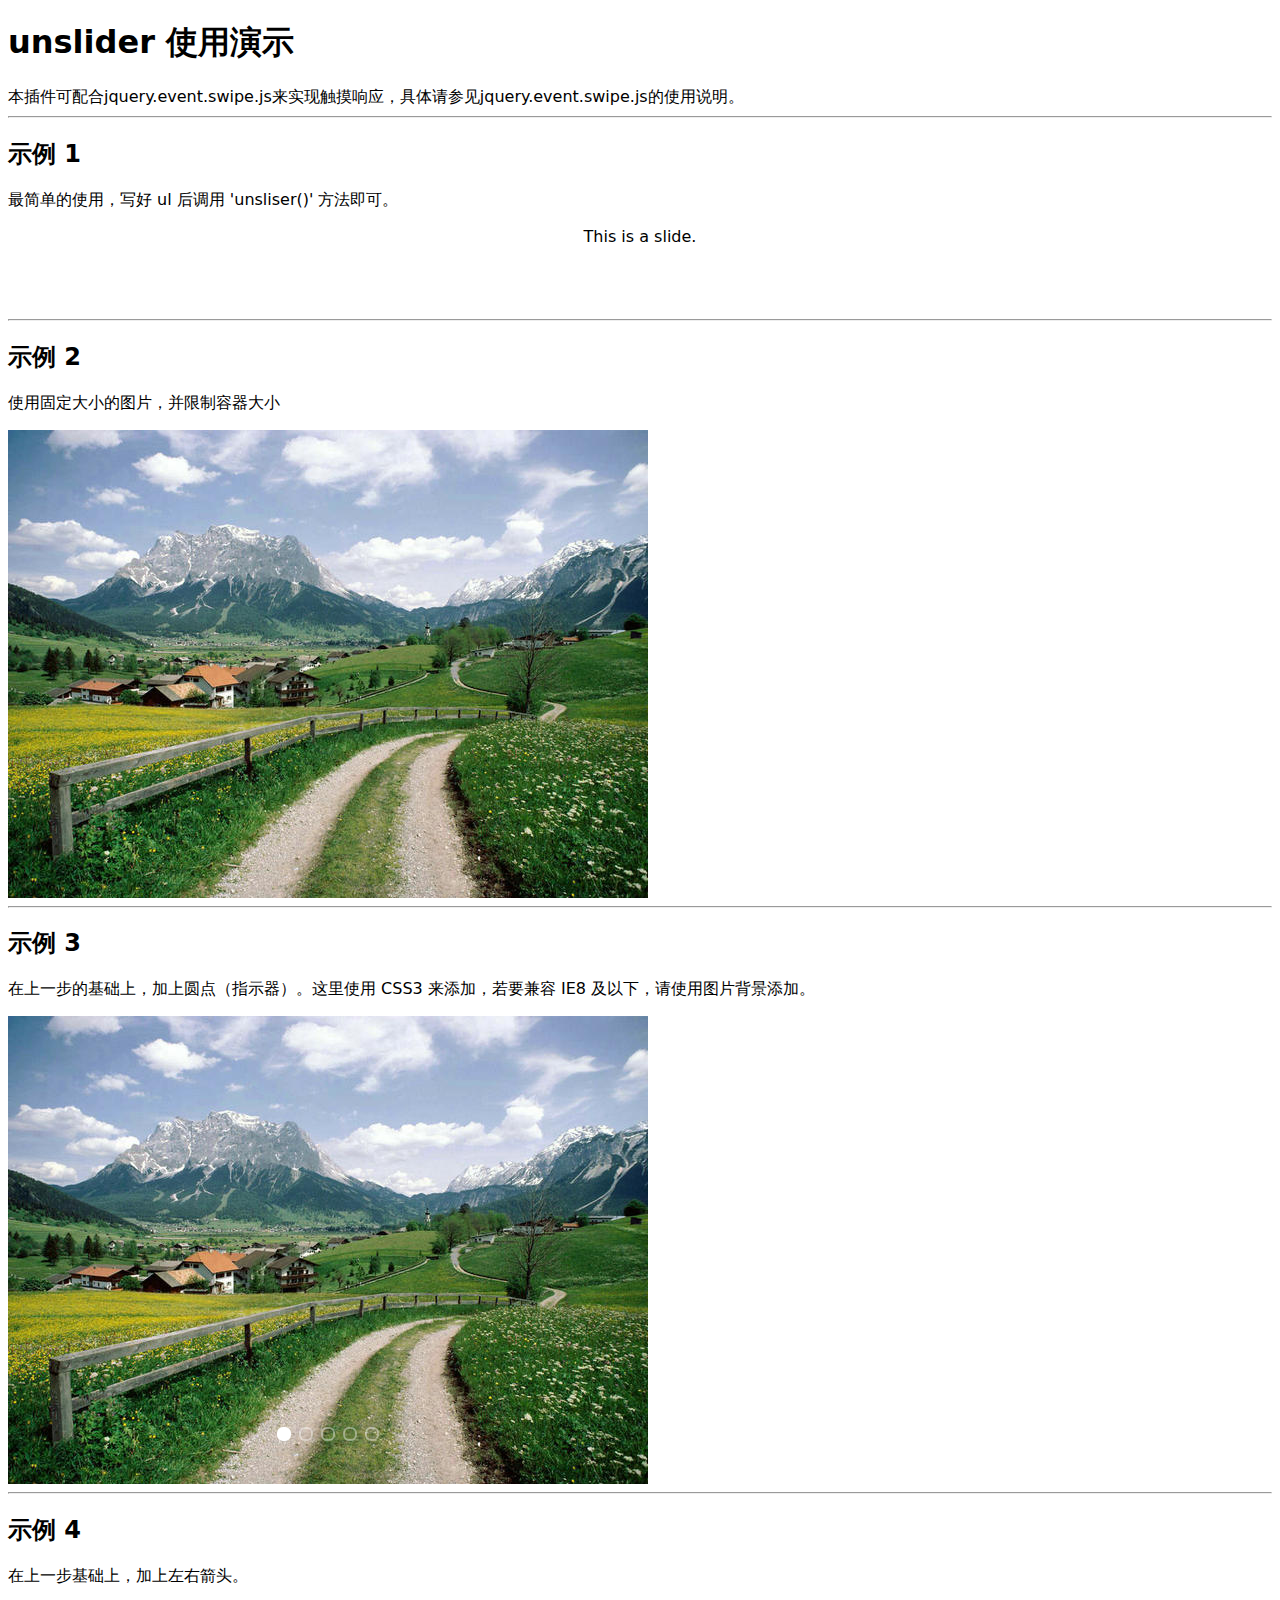
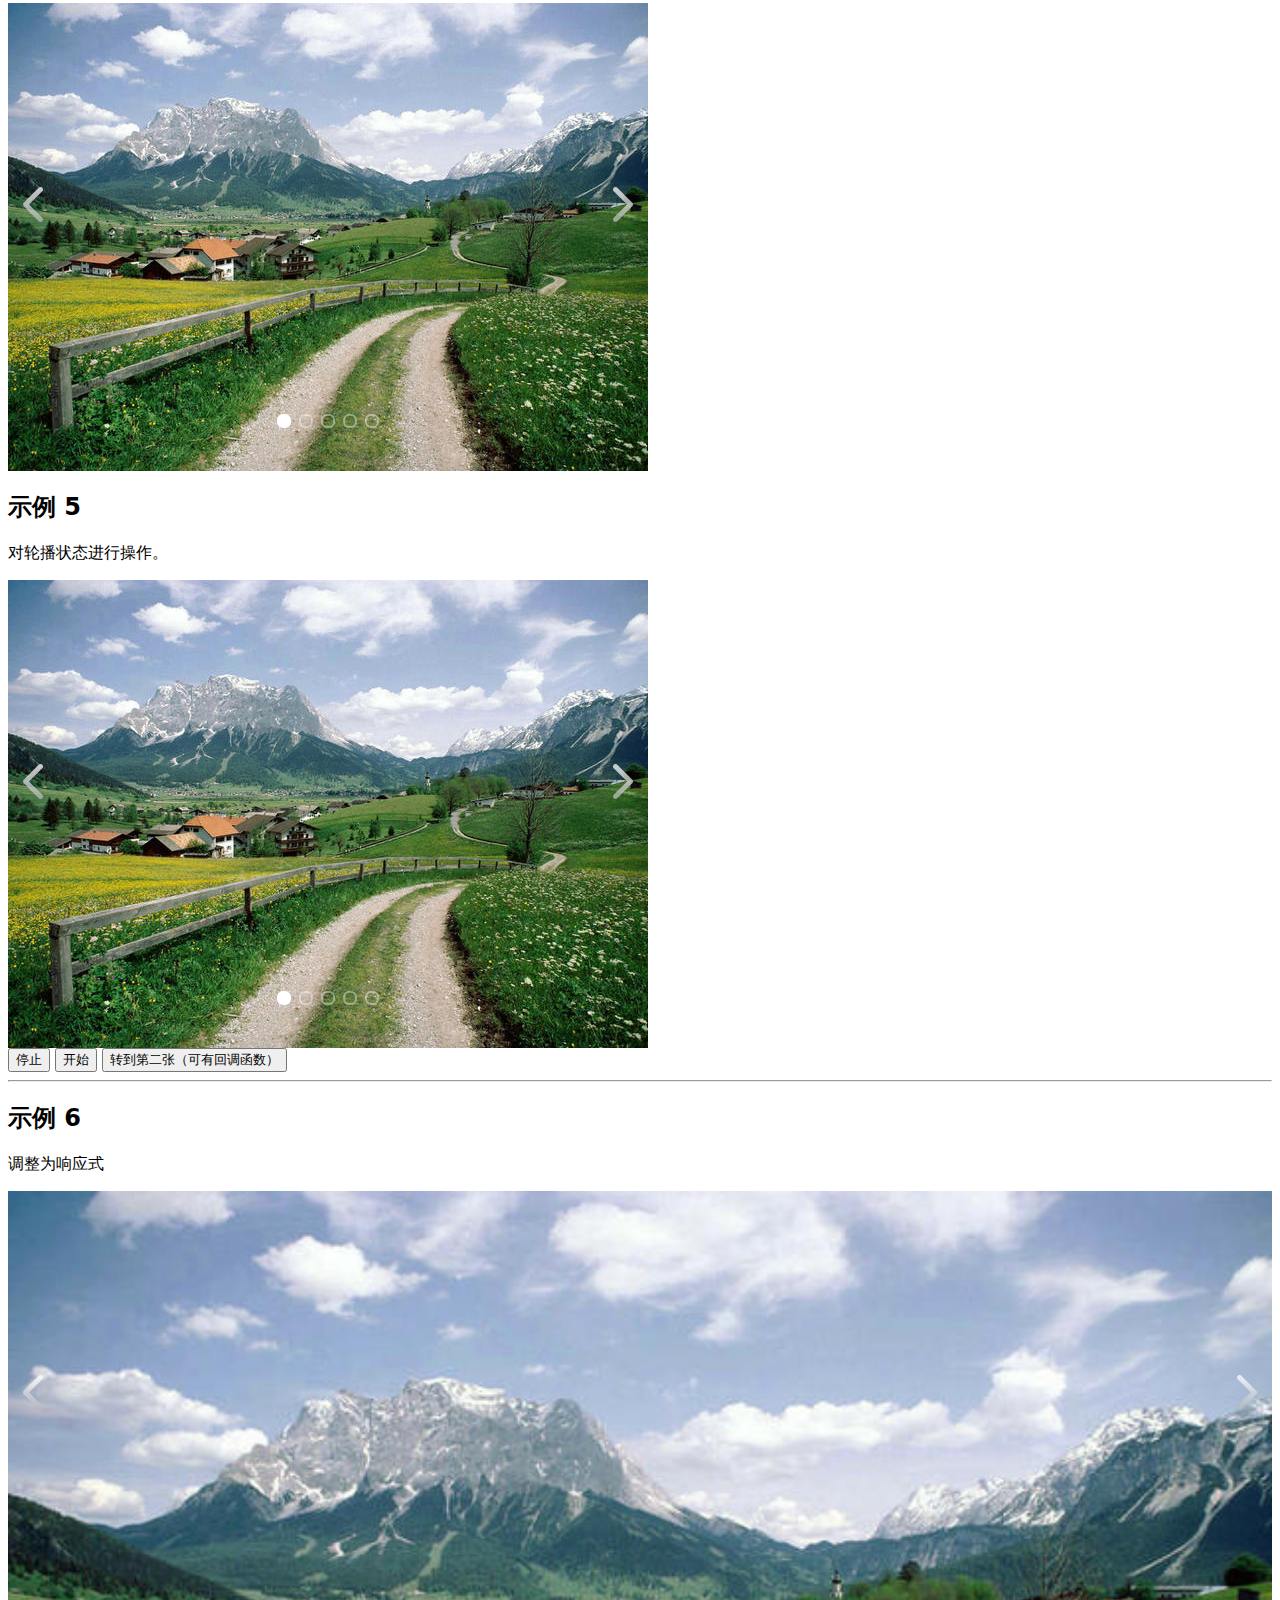
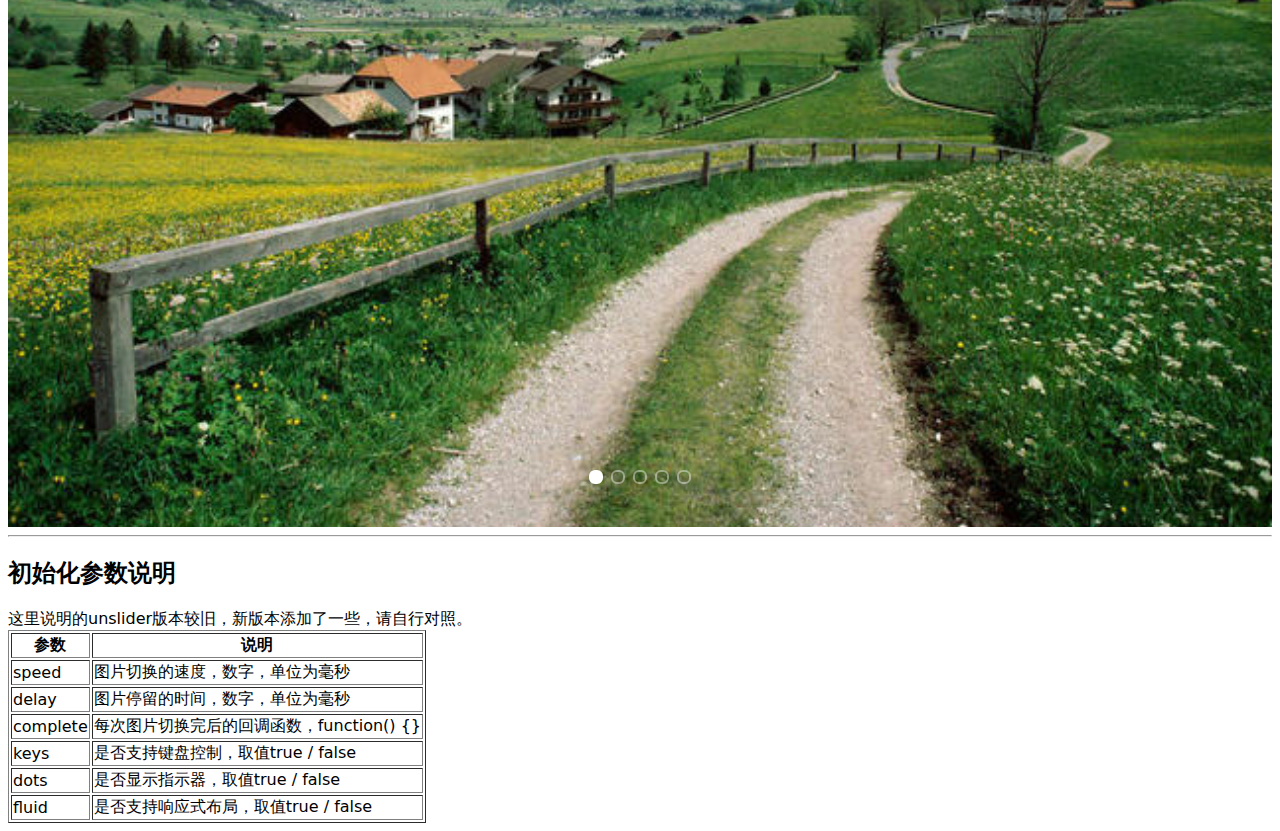
<file: jianghao_object/plugin/unslider-150203225543/index.html>
<!doctype html>
<html>
<head>
<meta charset="utf-8">
<title>unslider演示</title>
<script src="jquery-1.11.1.min.js"></script>
<script src="unslider.min.js"></script>
<style>
html, body { font-family: Segoe, "Segoe UI", "DejaVu Sans", "Trebuchet MS", Verdana, sans-serif;}
ul, ol { padding: 0;}

.banner { position: relative; overflow: auto; text-align: center;}
.banner li { list-style: none; }
.banner ul li { float: left; }
</style>
</head>

<body>

<h1>unslider 使用演示</h1>
<span>本插件可配合jquery.event.swipe.js来实现触摸响应，具体请参见jquery.event.swipe.js的使用说明。</span>
<hr>

<!-- example_01 begin -->
<h2>示例 1</h2>
<span>最简单的使用，写好 ul 后调用 'unsliser()' 方法即可。</span>

<style>
#b01 ul li { height: 100px;}
</style>

<div class="banner" id="b01">
    <ul>
        <li>This is a slide.</li>
        <li>This is another slide.</li>
        <li>This is a final slide.</li>
    </ul>
</div>

<script>
$(document).ready(function(e) {
    $('#b01').unslider();
});
</script>
<!-- example_01 end -->

<hr>

<!-- example_02 begin -->
<h2>示例 2</h2>
<span>使用固定大小的图片，并限制容器大小</span>

<style>
#b02 { width: 640px;}
</style>

<div class="banner" id="b02">
    <ul>
        <li><img src="01.jpg" alt="" width="640" height="480" ></li>
        <li><img src="02.jpg" alt="" width="640" height="480" ></li>
        <li><img src="03.jpg" alt="" width="640" height="480" ></li>
        <li><img src="04.jpg" alt="" width="640" height="480" ></li>
        <li><img src="05.jpg" alt="" width="640" height="480" ></li>
    </ul>
</div>

<script>
$(document).ready(function(e) {
    $('#b02').unslider();
});
</script>
<!-- example_02 end -->

<hr>

<!-- example_03 begin -->
<h2>示例 3</h2>
<span>在上一步的基础上，加上圆点（指示器）。这里使用 CSS3 来添加，若要兼容 IE8 及以下，请使用图片背景添加。</span>

<style>
#b03 { width: 640px;}
#b03 .dots { position: absolute; left: 0; right: 0; bottom: 20px;}
#b03 .dots li 
{ 
	display: inline-block; 
	width: 10px; 
	height: 10px; 
	margin: 0 4px; 
	text-indent: -999em; 
	border: 2px solid #fff; 
	border-radius: 6px; 
	cursor: pointer; 
	opacity: .4; 
	-webkit-transition: background .5s, opacity .5s; 
	-moz-transition: background .5s, opacity .5s; 
	transition: background .5s, opacity .5s;
}
#b03 .dots li.active 
{
	background: #fff;
	opacity: 1;
}
</style>

<div class="banner" id="b03">
    <ul>
        <li><img src="01.jpg" alt="" width="640" height="480" ></li>
        <li><img src="02.jpg" alt="" width="640" height="480" ></li>
        <li><img src="03.jpg" alt="" width="640" height="480" ></li>
        <li><img src="04.jpg" alt="" width="640" height="480" ></li>
        <li><img src="05.jpg" alt="" width="640" height="480" ></li>
    </ul>
</div>

<script>
$(document).ready(function(e) {
    $('#b03').unslider({
		dots: true
	});
});
</script>
<!-- example_03 end -->

<hr>

<!-- example_04 begin -->
<h2>示例 4</h2>
<span>在上一步基础上，加上左右箭头。</span>

<style>
#b04 { width: 640px;}
#b04 .dots { position: absolute; left: 0; right: 0; bottom: 20px;}
#b04 .dots li 
{ 
	display: inline-block; 
	width: 10px; 
	height: 10px; 
	margin: 0 4px; 
	text-indent: -999em; 
	border: 2px solid #fff; 
	border-radius: 6px; 
	cursor: pointer; 
	opacity: .4; 
	-webkit-transition: background .5s, opacity .5s; 
	-moz-transition: background .5s, opacity .5s; 
	transition: background .5s, opacity .5s;
}
#b04 .dots li.active 
{
	background: #fff;
	opacity: 1;
}
#b04 .arrow { position: absolute; top: 200px;}
#b04 #al { left: 15px;}
#b04 #ar { right: 15px;}
</style>

<div class="banner" id="b04">
    <ul>
        <li><img src="01.jpg" alt="" width="640" height="480" ></li>
        <li><img src="02.jpg" alt="" width="640" height="480" ></li>
        <li><img src="03.jpg" alt="" width="640" height="480" ></li>
        <li><img src="04.jpg" alt="" width="640" height="480" ></li>
        <li><img src="05.jpg" alt="" width="640" height="480" ></li>
    </ul>
    <a href="javascript:void(0);" class="unslider-arrow04 prev"><img class="arrow" id="al" src="arrowl.png" alt="prev" width="20" height="35"></a>
    <a href="javascript:void(0);" class="unslider-arrow04 next"><img class="arrow" id="ar" src="arrowr.png" alt="next" width="20" height="37"></a>
</div>

<script>
$(document).ready(function(e) {
    var unslider04 = $('#b04').unslider({
		dots: true
	}),
	data04 = unslider04.data('unslider');
	
	$('.unslider-arrow04').click(function() {
        var fn = this.className.split(' ')[1];
        data04[fn]();
    });
});
</script>
<!-- example_04 end -->

<!-- example_05 begin -->
<h2>示例 5</h2>
<span>对轮播状态进行操作。</span>

<style>
#b05 { width: 640px;}
#b05 .dots { position: absolute; left: 0; right: 0; bottom: 20px;}
#b05 .dots li 
{ 
	display: inline-block; 
	width: 10px; 
	height: 10px; 
	margin: 0 4px; 
	text-indent: -999em; 
	border: 2px solid #fff; 
	border-radius: 6px; 
	cursor: pointer; 
	opacity: .4; 
	-webkit-transition: background .5s, opacity .5s; 
	-moz-transition: background .5s, opacity .5s; 
	transition: background .5s, opacity .5s;
}
#b05 .dots li.active 
{
	background: #fff;
	opacity: 1;
}
#b05 .arrow { position: absolute; top: 200px;}
#b05 #al { left: 15px;}
#b05 #ar { right: 15px;}
</style>

<div class="banner" id="b05">
    <ul>
        <li><img src="01.jpg" alt="" width="640" height="480" ></li>
        <li><img src="02.jpg" alt="" width="640" height="480" ></li>
        <li><img src="03.jpg" alt="" width="640" height="480" ></li>
        <li><img src="04.jpg" alt="" width="640" height="480" ></li>
        <li><img src="05.jpg" alt="" width="640" height="480" ></li>
    </ul>
    <a href="javascript:void(0);" class="unslider-arrow05 prev"><img class="arrow" id="al" src="arrowl.png" alt="prev" width="20" height="35"></a>
    <a href="javascript:void(0);" class="unslider-arrow05 next"><img class="arrow" id="ar" src="arrowr.png" alt="next" width="20" height="37"></a>
</div>

<button id="stop">停止</button>
<button id="start">开始</button>
<button id="move">转到第二张（可有回调函数）</button>

<script>
$(document).ready(function(e) {
    var unslider05 = $('#b05').unslider({
		dots: true
	}),
	data05 = unslider05.data('unslider');
	
	$('.unslider-arrow05').click(function() {
        var fn = this.className.split(' ')[1];
        data05('unslider')[fn]();
    });
	
	$("#stop").click(function() {
		data05.stop();
	});
	
	$("#start").click(function() {
		data05.start();
	});
	
	$("#move").click(function() {
		data05.move(1, function() {});
	});
});
</script>
<!-- example_04 end -->

<hr>

<!-- example_06 begin -->
<h2>示例 6</h2>
<span>调整为响应式</span>

<style>
#b06 { width: 640px;}
#b06 .dots { position: absolute; left: 0; right: 0; bottom: 20px;}
#b06 .dots li 
{ 
	display: inline-block; 
	width: 10px; 
	height: 10px; 
	margin: 0 4px; 
	text-indent: -999em; 
	border: 2px solid #fff; 
	border-radius: 6px; 
	cursor: pointer; 
	opacity: .4; 
	-webkit-transition: background .5s, opacity .5s; 
	-moz-transition: background .5s, opacity .5s; 
	transition: background .5s, opacity .5s;
}
#b06 .dots li.active 
{
	background: #fff;
	opacity: 1;
}
#b06 .arrow { position: absolute; top: 200px;}
#b06 #al { left: 15px;}
#b06 #ar { right: 15px;}
</style>

<div class="banner" id="b06">
    <ul>
        <li><img class="sliderimg" src="01.jpg" alt="" width="100%" ></li>
        <li><img class="sliderimg" src="02.jpg" alt="" width="100%" ></li>
        <li><img class="sliderimg" src="03.jpg" alt="" width="100%" ></li>
        <li><img class="sliderimg" src="04.jpg" alt="" width="100%" ></li>
        <li><img class="sliderimg" src="05.jpg" alt="" width="100%" ></li>
    </ul>
    <a href="javascript:void(0);" class="unslider-arrow06 prev"><img class="arrow" id="al" src="arrowl.png" alt="prev" width="20" height="35"></a>
    <a href="javascript:void(0);" class="unslider-arrow06 next"><img class="arrow" id="ar" src="arrowr.png" alt="next" width="20" height="37"></a>
</div>

<script>
function imgReload()
{
	var imgHeight = 0;
	var wtmp = $("body").width();
	$("#b06 ul li").each(function(){
        $(this).css({width:wtmp + "px"});
    });
	$(".sliderimg").each(function(){
		$(this).css({width:wtmp + "px"});
		imgHeight = $(this).height();
	});
}

$(window).resize(function(){imgReload();});

$(document).ready(function(e) {
	imgReload();
    var unslider06 = $('#b06').unslider({
		dots: true,
		fluid: true
	}),
	data06 = unslider06.data('unslider');
	
	$('.unslider-arrow06').click(function() {
        var fn = this.className.split(' ')[1];
        data06[fn]();
    });
});
</script>
<!-- example_06 end -->

<hr>

<h2>初始化参数说明</h2>
<span>这里说明的unslider版本较旧，新版本添加了一些，请自行对照。</span>
<table border="1">
	<thead>
    	<th>参数</th><th>说明</th>
    </thead>
    <tbody>
    	<tr>
    		<td>speed</td>
    		<td>图片切换的速度，数字，单位为毫秒</td>
    	</tr>
    	<tr>
    		<td>delay</td>
    		<td>图片停留的时间，数字，单位为毫秒</td>
    	</tr>
    	<tr>
    		<td>complete</td>
    		<td>每次图片切换完后的回调函数，function() {}</td>
    	</tr>
    	<tr>
    		<td>keys</td>
    		<td>是否支持键盘控制，取值true / false</td>
    	</tr>
    	<tr>
    		<td>dots</td>
    		<td>是否显示指示器，取值true / false</td>
    	</tr>
    	<tr>
    		<td>fluid</td>
    		<td>是否支持响应式布局，取值true / false</td>
    	</tr>
    </tbody>
</table>
</body>
</html>
</file>
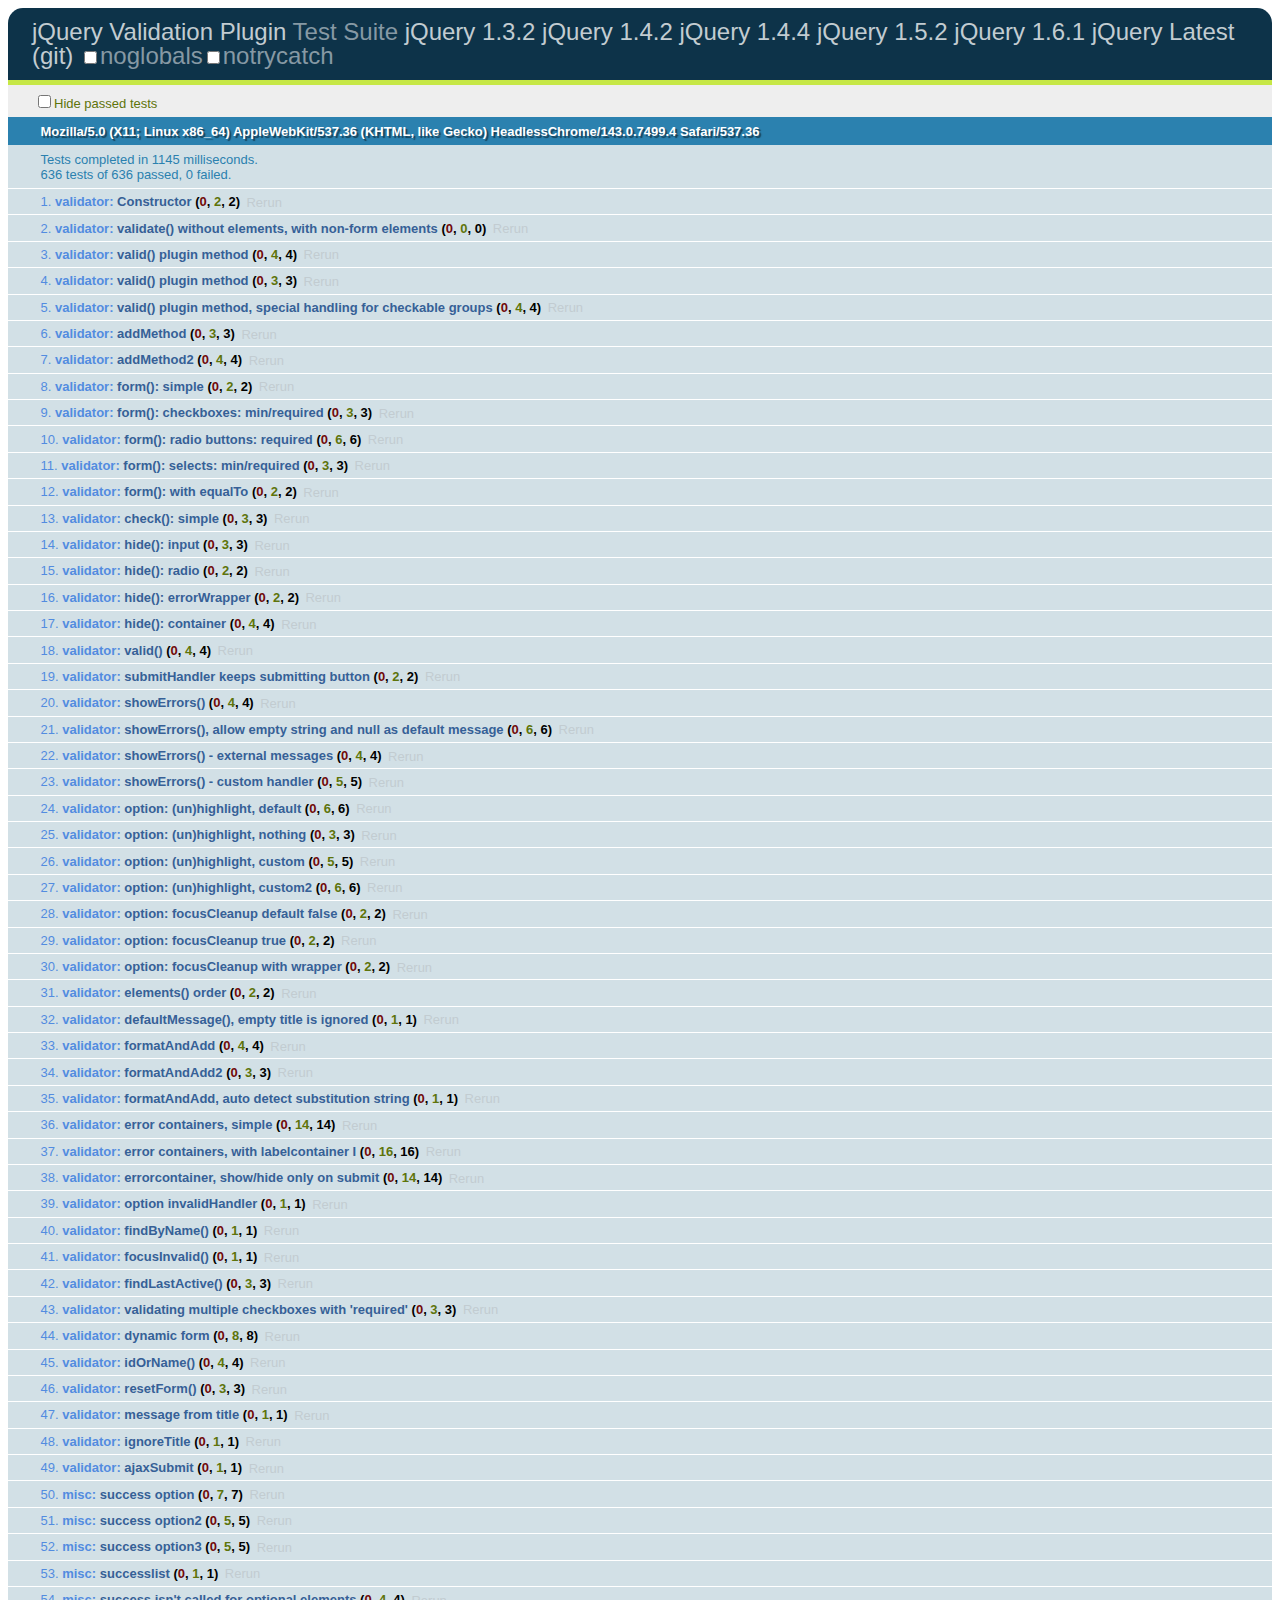
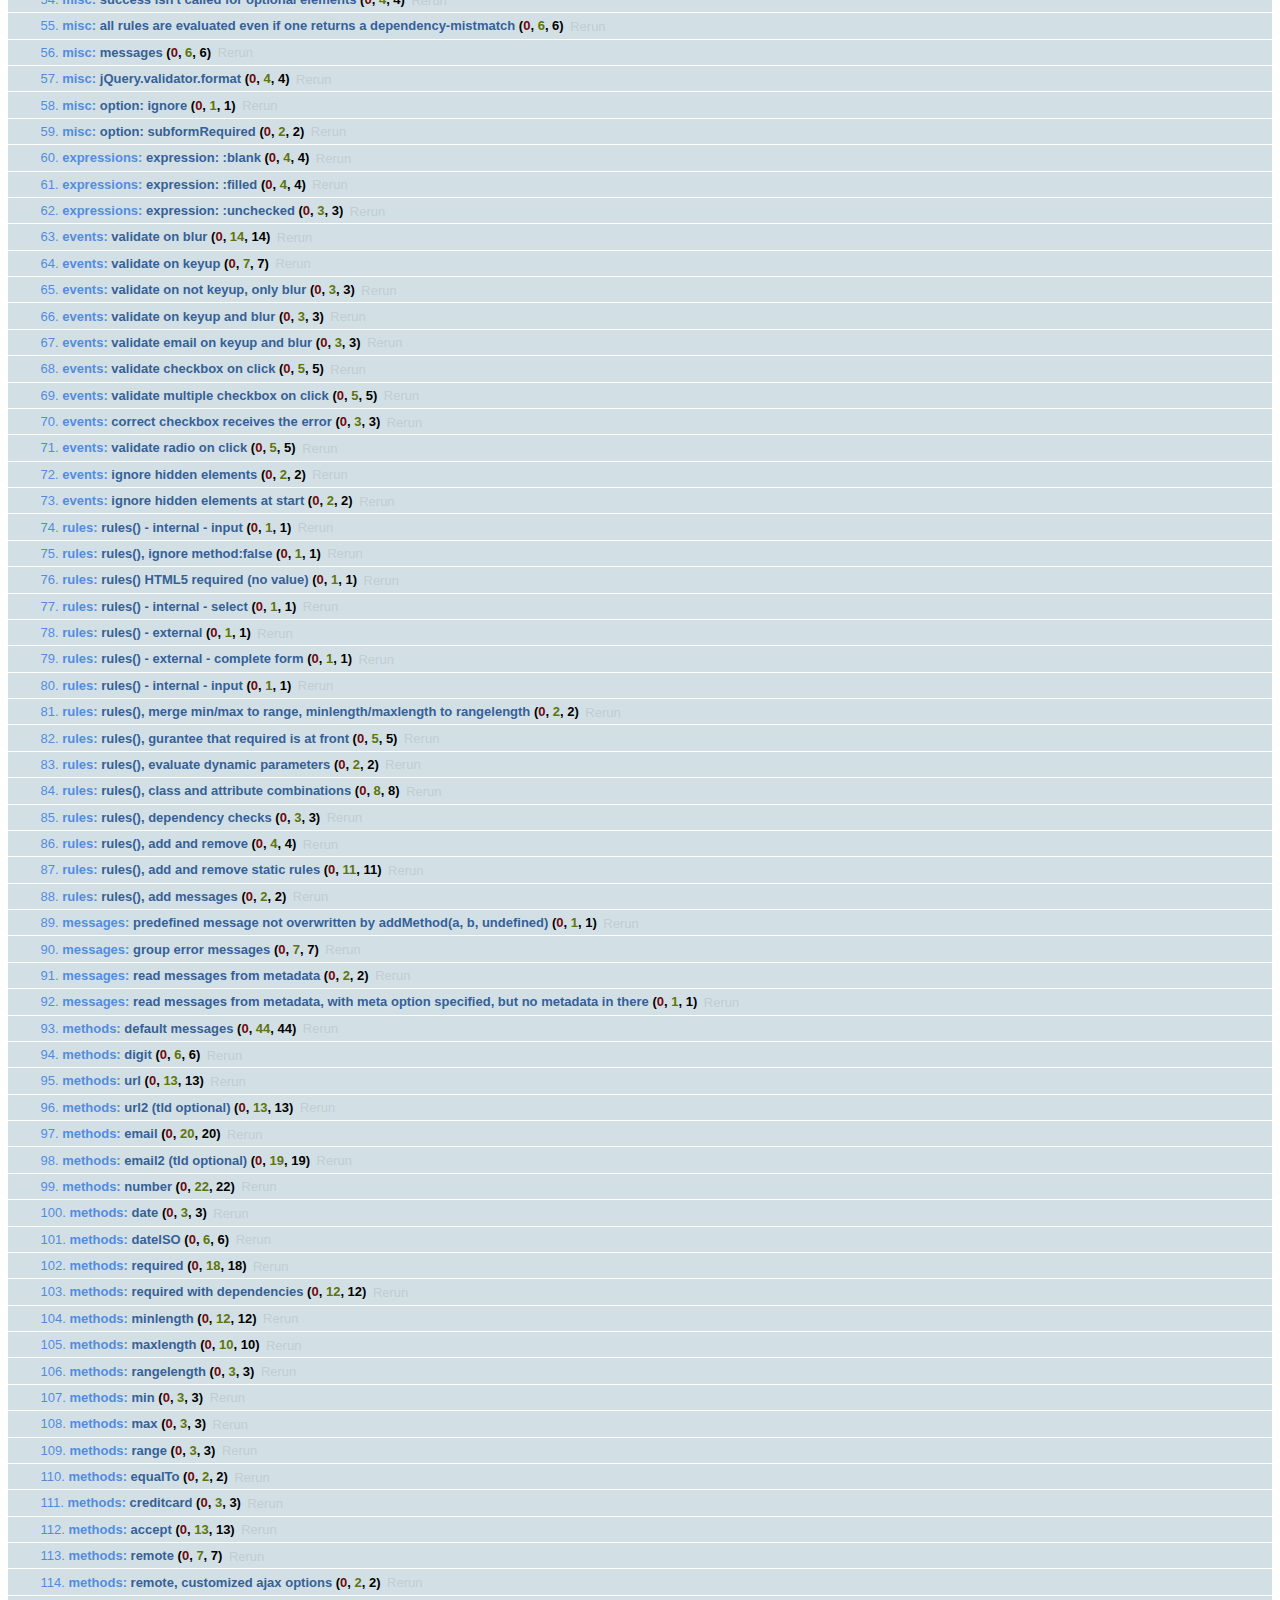
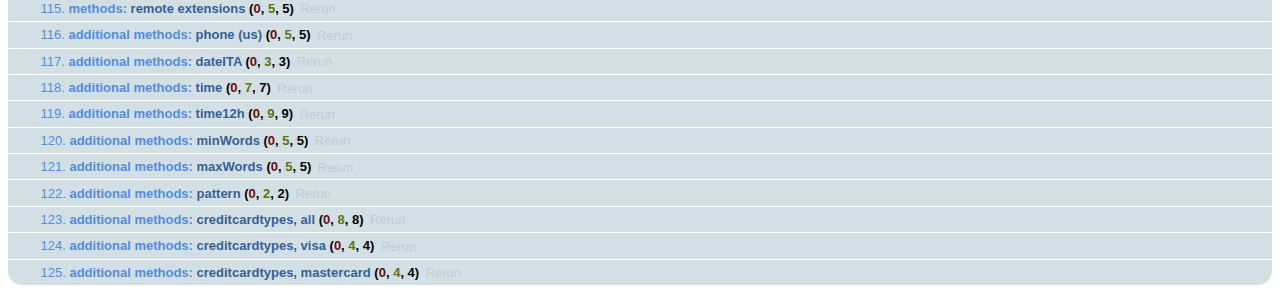
<file: jianghao_object/plugin/jquery-validation-1.9.0/jquery-validation-1.9.0/test/index.html>
<!DOCTYPE html>
<html id="html">
<head>
	<title>jQuery - Validation Test Suite</title>
	<link rel="Stylesheet" media="screen" href="qunit/qunit.css" />
	<script type="text/javascript" src="jquery.js"></script>
	<script type="text/javascript" src="../lib/jquery.form.js"></script>
	<script type="text/javascript" src="qunit/qunit.js"></script>
	<script type="text/javascript" src="../lib/jquery.metadata.js"></script>
	<script type="text/javascript" src="../lib/jquery.mockjax.js"></script>
	<script type="text/javascript" src="../jquery.validate.js"></script>
	<script type="text/javascript" src="../additional-methods.js"></script>
	<script type="text/javascript" src="test.js"></script>
	<script type="text/javascript" src="rules.js"></script>
	<script type="text/javascript" src="messages.js"></script>
	<script type="text/javascript" src="methods.js"></script>
</head>
<body id="body">
	<h1 id="qunit-header">
		<a href="http://bassistance.de/jquery-plugins/jquery-plugin-validation/">jQuery Validation Plugin</a> Test Suite
		<a href="?jquery=1.3.2">jQuery 1.3.2</a>
		<a href="?jquery=1.4.2">jQuery 1.4.2</a>
		<a href="?jquery=1.4.4">jQuery 1.4.4</a>
		<a href="?jquery=1.5.2">jQuery 1.5.2</a>
		<a href="?jquery=1.6.1">jQuery 1.6.1</a>
		<a href="?jquery=git">jQuery Latest (git)</a>
		</h1>
	<div>
	</div>
	<h2 id="qunit-banner"></h2>
	<div id="qunit-testrunner-toolbar"></div>
	<h2 id="qunit-userAgent"></h2>
	<ol id="qunit-tests"></ol>

	<!-- Test HTML -->
	<div id="other" style="display:none;">
		<input type="password" name="pw1" id="pw1" value="engfeh" />
		<input type="password" name="pw2" id="pw2" value="" />
	</div>
	<div id="qunit-fixture">
		<p id="firstp">See <a id="simon1" href="http://simon.incutio.com/archive/2003/03/25/#getElementsBySelector" rel="bookmark">this blog entry</a> for more information.</p>
		<p id="ap">
			Here are some links in a normal paragraph: <a id="google" href="http://www.google.com/" title="Google!">Google</a>,
			<a id="groups" href="http://groups.google.com/">Google Groups</a>.
			This link has <code><a href="#" id="anchor1">class="blog"</a></code>:
			<a href="http://diveintomark.org/" class="blog" hreflang="en" id="mark">diveintomark</a>

		</p>
		<div id="foo">
			<p id="sndp">Everything inside the red border is inside a div with <code>id="foo"</code>.</p>
			<p lang="en" id="en">This is a normal link: <a id="yahoo" href="http://www.yahoo.com/" class="blogTest">Yahoo</a></p>
			<p id="sap">This link has <code><a href="#2" id="anchor2">class="blog"</a></code>: <a href="http://simon.incutio.com/" class="blog link" id="simon">Simon Willison's Weblog</a></p>

		</div>
		<p id="first">Try them out:</p>
		<ul id="firstUL"></ul>
		<ol id="empty"></ol>

		<form id="testForm1">
			<input type="text" class="{required:true,minlength:2}" title="buga" name="firstname" id="firstname" />
			<label id="errorFirstname" for="firstname" class="error">error for firstname</label>
			<input type="text" class="{required:true}" title="buga" name="lastname" id="lastname" />
			<input type="text" class="{required:true}" title="something" name="something" id="something" value="something" />
		</form>

		<form id="testForm1clean">
			<input title="buga" name="firstname" id="firstnamec" />
			<label id="errorFirstname" for="firstname" class="error">error for firstname</label>
			<input title="buga" name="lastname" id="lastnamec" />
			<input name="username" id="usernamec" />
		</form>

		<form id="userForm">
			<input type="text" class="{required:true}" name="username" id="username" />
			<input type="submit" name="submitButton" value="submitButtonValue" />
		</form>

		<form id="signupForm" action="form.php">
			<input id="user" name="user" title="Please enter your username (at least 3 characters)" class="{required:true,minlength:3}" />
			<input type="password" name="password" id="password" class="{required:true,minlength:5}" />
		</form>

		<form id="testForm2">
			<input class="{required:true}" type="radio" name="agree" id="agb" />
			<label for="agree" id="agreeLabel" class="xerror">error for agb</label>
		</form>

		<form id="testForm3">
			<select class="{required:true}" name="meal" id="meal" >
				<option value="">Please select...</option>
				<option value="1">Food</option>
				<option value="2">Milk</option>
			</select>
		</form>
		<div class="error" id="errorContainer">
			<ul>
				<li class="error" id="errorWrapper">
					<label for="meal" id="mealLabel" class="error">error for meal</label>
				</li>
			</ul>
		</div>

		<form id="testForm4">
			<input class="{foo:true}" name="f1" id="f1" />
			<input class="{bar:true}" name="f2" id="f2" />
		</form>

		<form id="testForm5">
			<input class="{equalTo:'#x2'}" value="x" name="x1" id="x1" />
			<input class="{equalTo:'#x1'}" value="y" name="x2" id="x2" />
		</form>

		<form id="testForm6">
			<input class="{required:true,minlength:2}" type="checkbox" name="check" id="form6check1" />
			<input type="checkbox" name="check" id="form6check2" />
		</form>

		<form id="testForm7">
			<select class="{required:true,minlength:2}" name="selectf7" id="selectf7" multiple="multiple">
				<option id="optionxa" value="0">0</option>
				<option id="optionxb" value="1">1</option>
				<option id="optionxc" value="2">2</option>
				<option id="optionxd" value="3">3</option>
			</select>
		</form>

		<form id="dateRangeForm">
			<input id="fromDate" name="fromDate" class="requiredDateRange" value="x" />
			<input id="toDate" name="toDate" class="requiredDateRange" value="y" />
			<span class="errorContainer"></span>
		</form>

		<form id="testForm8">
			<input id="form8input" class="{required:true,number:true,rangelength:[2,8]}" name="abc" />
			<input type="radio" name="radio1"/>
		</form>

		<form id="testForm9">
			<input id="testEmail9" class="{required:true,email:true,messages:{required:'required',email:'email'}}" />
		</form>

		<form id="testForm10">
			<input type="radio" name="testForm10Radio" value="1" id="testForm10Radio1" />
			<input type="radio" name="testForm10Radio" value="2" id="testForm10Radio2" />
		</form>

		<form id="testForm11">
			<!-- HTML5 -->
			<input required type="text" name="testForm11Text" id="testForm11text1" />
		</form>

		<div id="simplecontainer">
			<h3></h3>
		</div>

		<div id="container"></div>

		<ol id="labelcontainer"></ol>

		<form id="elementsOrder">
			<select class="required" name="order1" id="order1"><option value="">none</option></select>
			<input class="required" name="order2" id="order2"/>
			<input class="required" name="order3" type="checkbox" id="order3"/>
			<input class="required" name="order4" id="order4"/>
			<input class="required" name="order5" type="radio" id="order5"/>
			<input class="required" name="order6" id="order6"/>
			<ul id="orderContainer">
			</ul>
		</form>

		<form id="form" action="formaction">
			<input type="text" name="action" value="Test" id="text1"/>
			<input type="text" name="text2" value="   " id="text1b"/>
			<input type="text" name="text2" value="T " id="text1c"/>
			<input type="text" name="text2" value="T" id="text2"/>
			<input type="text" name="text2" value="TestTestTest" id="text3"/>

			<input type="text" name="action" value="0" id="value1"/>
			<input type="text" name="text2" value="10" id="value2"/>
			<input type="text" name="text2" value="1000" id="value3"/>

			<input type="radio" name="radio1" id="radio1"/>
			<input type="radio" name="radio1" id="radio1a"/>
			<input type="radio" name="radio2" id="radio2" checked="checked"/>
			<input type="radio" name="radio" id="radio3"/>
			<input type="radio" name="radio" id="radio4" checked="checked"/>

			<input type="checkbox" name="check" id="check1" checked="checked"/>
			<input type="checkbox" name="check" id="check1b" />

			<input type="checkbox" name="check2" id="check2"/>

			<input type="checkbox" name="check3" id="check3" checked="checked"/>
			<input type="checkbox" name="check3" checked="checked"/>
			<input type="checkbox" name="check3" checked="checked"/>
			<input type="checkbox" name="check3" checked="checked"/>
			<input type="checkbox" name="check3" checked="checked"/>

			<input type="hidden" name="hidden" id="hidden1"/>
			<input type="text" style="display:none;" name="foo[bar]" id="hidden2"/>

			<input type="text" readonly="readonly" id="name" name="name" value="name" />

			<button name="button">Button</button>

			<textarea id="area1" name="area1"">foobar</textarea>


			<textarea id="area2" name="area2"></textarea>

			<select name="select1" id="select1">
				<option id="option1a" value="">Nothing</option>
				<option id="option1b" value="1">1</option>
				<option id="option1c" value="2">2</option>
				<option id="option1d" value="3">3</option>
			</select>
			<select name="select2" id="select2">
				<option id="option2a" value="">Nothing</option>
				<option id="option2b" value="1">1</option>
				<option id="option2c" value="2">2</option>
				<option id="option2d" selected="selected" value="3">3</option>
			</select>
			<select name="select3" id="select3" multiple="multiple">
				<option id="option3a" value="">Nothing</option>
				<option id="option3b" selected="selected" value="1">1</option>
				<option id="option3c" selected="selected" value="2">2</option>
				<option id="option3d" value="3">3</option>
			</select>
			<select name="select4" id="select4" multiple="multiple">
				<option id="option4a" selected="selected" value="1">1</option>
				<option id="option4b" selected="selected" value="2">2</option>
				<option id="option4c" selected="selected" value="3">3</option>
				<option id="option4d" selected="selected" value="4">4</option>
				<option id="option4e" selected="selected" value="5">5</option>
			</select>
			<select name="select5" id="select5" multiple="multiple">
				<option id="option5a" value="0">0</option>
				<option id="option5b" value="1">1</option>
				<option id="option5c" value="2">2</option>
				<option id="option5d" value="3">3</option>
			</select>
		</form>

		<form id="v2">
			<input id="v2-i1" name="v2-i1" class="required" />
			<input id="v2-i2" name="v2-i2" class="required email" />
			<input id="v2-i3" name="v2-i3" class="url" />
			<input id="v2-i4" name="v2-i4" class="required" minlength="2" />
			<input id="v2-i5" name="v2-i5" class="required" minlength="2" maxlength="5" customMethod1="123" />
			<input id="v2-i6" name="v2-i6" class="required customMethod2 {maxlength: 5}" minlength="2" />
			<input id="v2-i7" name="v2-i7" />
		</form>

		<form id="checkables">
			<input type="checkbox" id="checkable1" name="checkablesgroup" class="required" />
			<input type="checkbox" id="checkable2" name="checkablesgroup" />
			<input type="checkbox" id="checkable3" name="checkablesgroup" />
		</form>


		<form id="subformRequired">
			<div class="billingAddressControl">
            	<input type="checkbox" id="bill_to_co" name="bill_to_co" class="toggleCheck" checked="checked" style="width: auto;" tabindex="1" />
            	<label for="bill_to_co" style="cursor:pointer">Same as Company Address</label>
          	</div>
			<div id="subform">
				<input  maxlength="40" class="billingRequired" name="bill_first_name" size="20" type="text" tabindex="2" value="" />
			</div>
			<input id="co_name" class="required" maxlength="40" name="co_name" size="20" type="text" tabindex="1" value="" />
		</form>

		<form id="withTitle">
			<input class="required" name="hastitle" type="text" title="fromtitle" />
		</form>

		<form id="ccform" method="get" action="">
			<input id="cardnumber" name="cardnumber" />
		</form>
	</div>

</body>
</html>
</file>
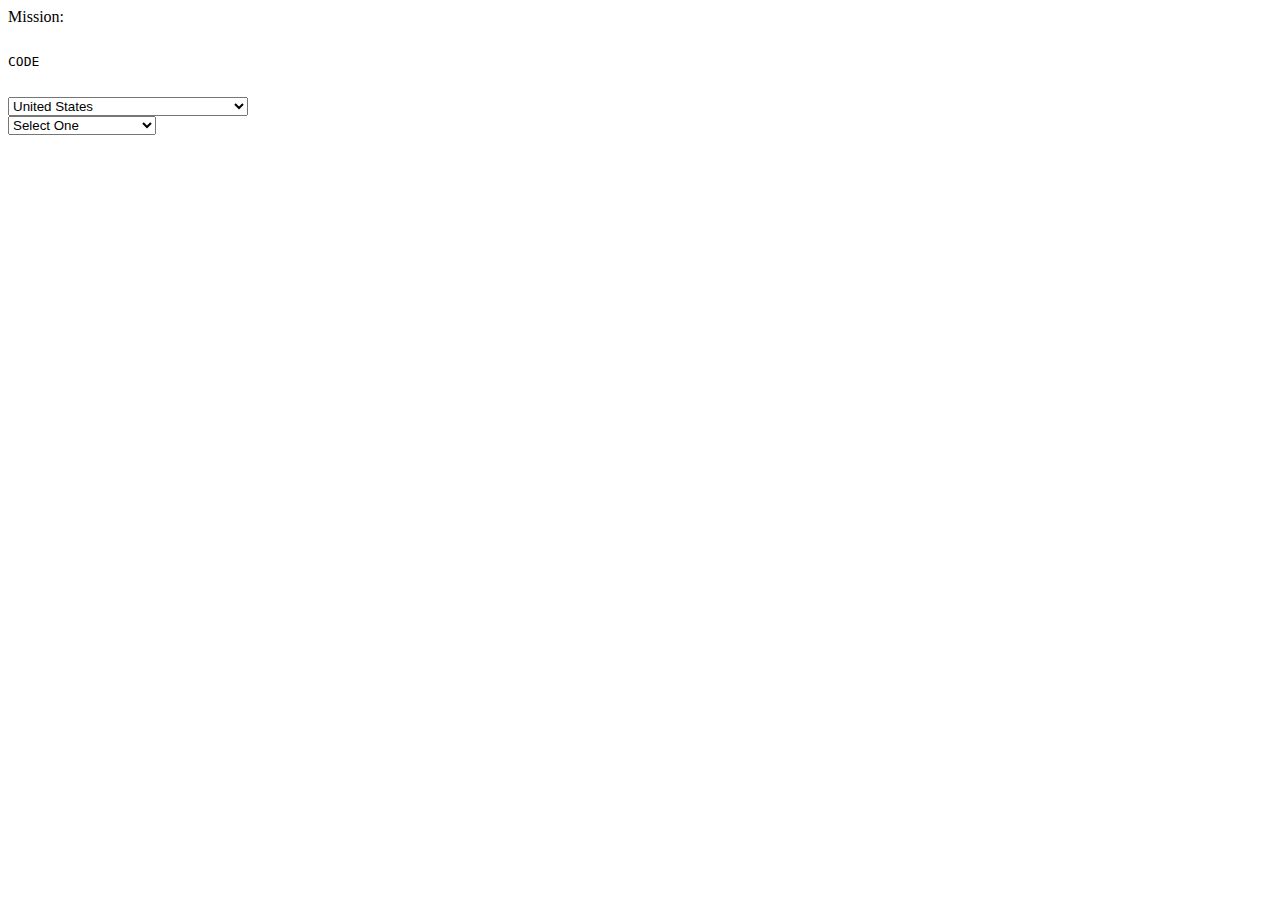
<file: jianghao_object/plugin/jquery-validation-1.9.0/jquery-validation-1.9.0/test/selects/index.html>
<!DOCTYPE html PUBLIC "-//W3C//DTD XHTML 1.0 Transitional//EN" "http://www.w3.org/TR/xhtml1/DTD/xhtml1-transitional.dtd">
<html xmlns="http://www.w3.org/1999/xhtml">
<head>
<meta http-equiv="Content-Type" content="text/html; charset=utf-8" />

<title>Fun with jQuery</title>

<script src="http://www.google.com/jsapi"></script>
<script>
  google.load("jquery", "1");
</script>

<script type="text/javascript">

$.fn.options = function(selector) {
	return this.each(function() {
		function container(select) {
			if (select.next().is(".option-container")) {
				return $(select).next();
			}
			return $('<select class="option-container" />').append(select.children()).insertAfter(select).hide();
		}
		var container = container($(this));
		$(this).empty().append(container.children(selector).clone());
	});
}

$(document).ready(function(){

	$("#State").hide()

	$("#Country").change(function() {
		var selected = this.options[this.selectedIndex].value;
		if (selected == "US") {
			$("#State").show().options(".state");
		} else if (selected == "CA") {
			$("#State").show().options(".province");
		} else {
			$("#State").hide();
		}
	}).change();


});
</script>



</head>

<body>
Mission:

<xmp>
CODE

</xmp>


    <select size="1" id="Country" name="country">
      <option value="">Select One</option>

      <option value="US" selected="selected">United States</option>
      <option value="CA">Canada</option>
      <option value="">----------</option>
      <option value="AF">Afghanistan</option>
      <option value="AL">Albania</option>
      <option value="DZ">Algeria</option>

      <option value="AS">American Samoa</option>
      <option value="AD">Andorra</option>
      <option value="AO">Angola</option>
      <option value="AI">Anguilla</option>
      <option value="AQ">Antarctica</option>
      <option value="AG">Antigua and Barbuda</option>

      <option value="AR">Argentina</option>
      <option value="AM">Armenia</option>
      <option value="AW">Aruba</option>
      <option value="AU">Australia</option>
      <option value="AT">Austria</option>
      <option value="AZ">Azerbaidjan</option>

      <option value="BS">Bahamas</option>
      <option value="BH">Bahrain</option>
      <option value="BD">Bangladesh</option>
      <option value="BB">Barbados</option>
      <option value="BY">Belarus</option>
      <option value="BE">Belgium</option>

      <option value="BZ">Belize</option>
      <option value="BJ">Benin</option>
      <option value="BM">Bermuda</option>
      <option value="BT">Bhutan</option>
      <option value="BO">Bolivia</option>
      <option value="BA">Bosnia-Herzegovina</option>

      <option value="BW">Botswana</option>
      <option value="BV">Bouvet Island</option>
      <option value="BR">Brazil</option>
      <option value="IO">British Indian Ocean Territory</option>
      <option value="BN">Brunei Darussalam</option>
      <option value="BG">Bulgaria</option>

      <option value="BF">Burkina Faso</option>
      <option value="BI">Burundi</option>
      <option value="KH">Cambodia</option>
      <option value="CM">Cameroon</option>
      <option value="CV">Cape Verde</option>
      <option value="KY">Cayman Islands</option>

      <option value="CF">Central African Republic</option>
      <option value="TD">Chad</option>
      <option value="CL">Chile</option>
      <option value="CN">China</option>
      <option value="CX">Christmas Island</option>
      <option value="CC">Cocos (Keeling) Islands</option>

      <option value="CO">Colombia</option>
      <option value="KM">Comoros</option>
      <option value="CG">Congo</option>
      <option value="CK">Cook Islands</option>
      <option value="CR">Costa Rica</option>
      <option value="HR">Croatia</option>

      <option value="CU">Cuba</option>
      <option value="CY">Cyprus</option>
      <option value="CZ">Czech Republic</option>
      <option value="DK">Denmark</option>
      <option value="DJ">Djibouti</option>
      <option value="DM">Dominica</option>

      <option value="DO">Dominican Republic</option>
      <option value="TP">East Timor</option>
      <option value="EC">Ecuador</option>
      <option value="EG">Egypt</option>
      <option value="SV">El Salvador</option>
      <option value="GQ">Equatorial Guinea</option>

      <option value="ER">Eritrea</option>
      <option value="EE">Estonia</option>
      <option value="ET">Ethiopia</option>
      <option value="FK">Falkland Islands</option>
      <option value="FO">Faroe Islands</option>
      <option value="FJ">Fiji</option>

      <option value="FI">Finland</option>
      <option value="CS">Former Czechoslovakia</option>
      <option value="SU">Former USSR</option>
      <option value="FR">France</option>
      <option value="FX">France (European Territory)</option>
      <option value="GF">French Guyana</option>

      <option value="TF">French Southern Territories</option>
      <option value="GA">Gabon</option>
      <option value="GM">Gambia</option>
      <option value="GE">Georgia</option>
      <option value="DE">Germany</option>
      <option value="GH">Ghana</option>

      <option value="GI">Gibraltar</option>
      <option value="GB">Great Britain</option>
      <option value="GR">Greece</option>
      <option value="GL">Greenland</option>
      <option value="GD">Grenada</option>
      <option value="GP">Guadeloupe (French)</option>

      <option value="GU">Guam (USA)</option>
      <option value="GT">Guatemala</option>
      <option value="GN">Guinea</option>
      <option value="GW">Guinea Bissau</option>
      <option value="GY">Guyana</option>
      <option value="HT">Haiti</option>

      <option value="HM">Heard and McDonald Islands</option>
      <option value="HN">Honduras</option>
      <option value="HK">Hong Kong</option>
      <option value="HU">Hungary</option>
      <option value="IS">Iceland</option>
      <option value="IN">India</option>

      <option value="ID">Indonesia</option>
      <option value="INT">International</option>
      <option value="IR">Iran</option>
      <option value="IQ">Iraq</option>
      <option value="IE">Ireland</option>
      <option value="IL">Israel</option>

      <option value="IT">Italy</option>
      <option value="CI">Ivory Coast (Cote D&#39;Ivoire)</option>
      <option value="JM">Jamaica</option>
      <option value="JP">Japan</option>
      <option value="JO">Jordan</option>
      <option value="KZ">Kazakhstan</option>

      <option value="KE">Kenya</option>
      <option value="KI">Kiribati</option>
      <option value="KW">Kuwait</option>
      <option value="KG">Kyrgyzstan</option>
      <option value="LA">Laos</option>
      <option value="LV">Latvia</option>

      <option value="LB">Lebanon</option>
      <option value="LS">Lesotho</option>
      <option value="LR">Liberia</option>
      <option value="LY">Libya</option>
      <option value="LI">Liechtenstein</option>
      <option value="LT">Lithuania</option>

      <option value="LU">Luxembourg</option>
      <option value="MO">Macau</option>
      <option value="MK">Macedonia</option>
      <option value="MG">Madagascar</option>
      <option value="MW">Malawi</option>
      <option value="MY">Malaysia</option>

      <option value="MV">Maldives</option>
      <option value="ML">Mali</option>
      <option value="MT">Malta</option>
      <option value="MH">Marshall Islands</option>
      <option value="MQ">Martinique (French)</option>
      <option value="MR">Mauritania</option>

      <option value="MU">Mauritius</option>
      <option value="YT">Mayotte</option>
      <option value="MX">Mexico</option>
      <option value="FM">Micronesia</option>
      <option value="MD">Moldavia</option>
      <option value="MC">Monaco</option>

      <option value="MN">Mongolia</option>
      <option value="MS">Montserrat</option>
      <option value="MA">Morocco</option>
      <option value="MZ">Mozambique</option>
      <option value="MM">Myanmar</option>
      <option value="NA">Namibia</option>

      <option value="NR">Nauru</option>
      <option value="NP">Nepal</option>
      <option value="NL">Netherlands</option>
      <option value="AN">Netherlands Antilles</option>
      <option value="NT">Neutral Zone</option>
      <option value="NC">New Caledonia (French)</option>

      <option value="NZ">New Zealand</option>
      <option value="NI">Nicaragua</option>
      <option value="NE">Niger</option>
      <option value="NG">Nigeria</option>
      <option value="NU">Niue</option>
      <option value="NF">Norfolk Island</option>

      <option value="KP">North Korea</option>
      <option value="MP">Northern Mariana Islands</option>
      <option value="NO">Norway</option>
      <option value="OM">Oman</option>
      <option value="PK">Pakistan</option>
      <option value="PW">Palau</option>

      <option value="PA">Panama</option>
      <option value="PG">Papua New Guinea</option>
      <option value="PY">Paraguay</option>
      <option value="PE">Peru</option>
      <option value="PH">Philippines</option>
      <option value="PN">Pitcairn Island</option>

      <option value="PL">Poland</option>
      <option value="PF">Polynesia (French)</option>
      <option value="PT">Portugal</option>
      <option value="PR">Puerto Rico</option>
      <option value="QA">Qatar</option>
      <option value="RE">Reunion (French)</option>

      <option value="RO">Romania</option>
      <option value="RU">Russian Federation</option>
      <option value="RW">Rwanda</option>
      <option value="GS">S. Georgia & S. Sandwich Isls.</option>
      <option value="SH">Saint Helena</option>
      <option value="KN">Saint Kitts & Nevis Anguilla</option>

      <option value="LC">Saint Lucia</option>
      <option value="PM">Saint Pierre and Miquelon</option>
      <option value="ST">Saint Tome (Sao Tome) and Principe</option>
      <option value="VC">Saint Vincent & Grenadines</option>
      <option value="WS">Samoa</option>
      <option value="SM">San Marino</option>

      <option value="SA">Saudi Arabia</option>
      <option value="SN">Senegal</option>
      <option value="SC">Seychelles</option>
      <option value="SL">Sierra Leone</option>
      <option value="SG">Singapore</option>
      <option value="SK">Slovak Republic</option>

      <option value="SI">Slovenia</option>
      <option value="SB">Solomon Islands</option>
      <option value="SO">Somalia</option>
      <option value="ZA">South Africa</option>
      <option value="KR">South Korea</option>
      <option value="ES">Spain</option>

      <option value="LK">Sri Lanka</option>
      <option value="SD">Sudan</option>
      <option value="SR">Suriname</option>
      <option value="SJ">Svalbard and Jan Mayen Islands</option>
      <option value="SZ">Swaziland</option>
      <option value="SE">Sweden</option>

      <option value="CH">Switzerland</option>
      <option value="SY">Syria</option>
      <option value="TJ">Tadjikistan</option>
      <option value="TW">Taiwan</option>
      <option value="TZ">Tanzania</option>
      <option value="TH">Thailand</option>

      <option value="TG">Togo</option>
      <option value="TK">Tokelau</option>
      <option value="TO">Tonga</option>
      <option value="TT">Trinidad and Tobago</option>
      <option value="TN">Tunisia</option>
      <option value="TR">Turkey</option>

      <option value="TM">Turkmenistan</option>
      <option value="TC">Turks and Caicos Islands</option>
      <option value="TV">Tuvalu</option>
      <option value="UG">Uganda</option>
      <option value="UA">Ukraine</option>
      <option value="AE">United Arab Emirates</option>

      <option value="GB">United Kingdom</option>
      <option value="UY">Uruguay</option>
      <option value="MIL">USA Military</option>
      <option value="UM">USA Minor Outlying Islands</option>
      <option value="UZ">Uzbekistan</option>
      <option value="VU">Vanuatu</option>

      <option value="VA">Vatican City State</option>
      <option value="VE">Venezuela</option>
      <option value="VN">Vietnam</option>
      <option value="VG">Virgin Islands (British)</option>
      <option value="VI">Virgin Islands (USA)</option>
      <option value="WF">Wallis and Futuna Islands</option>

      <option value="EH">Western Sahara</option>
      <option value="YE">Yemen</option>
      <option value="YU">Yugoslavia</option>
      <option value="ZR">Zaire</option>
      <option value="ZM">Zambia</option>
      <option value="ZW">Zimbabwe</option>

    </select>
<br />

<select  id="State" name="State">

      <option value="" class="selectone">Select One</option>
      <option value="AB" class="province">Alberta</option>
      <option value="BC" class="province">British Columbia</option>
      <option value="MB" class="province">Manitoba</option>

      <option value="NB" class="province">New Brunswick</option>
      <option value="NF" class="province">Newfoundland</option>
      <option value="NT" class="province">Northwest Territories</option>
      <option value="NS" class="province">Nova Scotia</option>
      <option value="NU" class="province">Nunavut</option>
      <option value="ON" class="province">Ontario</option>

      <option value="PE" class="province">Prince Edward Island</option>
      <option value="QC" class="province">Quebec</option>
      <option value="SK" class="province">Saskatchewan</option>
      <option value="YT" class="province">Yukon Territory</option>

        <option value="AK" class="state">Alaska</option>
        <option value="AL" class="state">Alabama</option>

        <option value="AR" class="state">Arkansas</option>
        <option value="AZ" class="state">Arizona</option>
        <option value="CA" class="state">California</option>
        <option value="CO" class="state">Colorado</option>
        <option value="CT" class="state">Connecticut</option>
        <option value="DC" class="state">District of Columbia</option>

        <option value="DE" class="state">Delaware</option>
        <option value="FL" class="state">Florida</option>
        <option value="GA" class="state">Georgia</option>
        <option value="HI" class="state">Hawaii</option>
        <option value="IA" class="state">Iowa</option>
        <option value="ID" class="state">Idaho</option>

        <option value="IL" class="state">Illinois</option>
        <option value="IN" class="state">Indiana</option>
        <option value="KS" class="state">Kansas</option>
        <option value="KY" class="state">Kentucky</option>
        <option value="LA" class="state">Louisiana</option>
        <option value="MA" class="state">Massachusetts</option>

        <option value="MD" class="state">Maryland</option>
        <option value="ME" class="state">Maine</option>
        <option value="MI" class="state">Michigan</option>
        <option value="MN" class="state">Minnesota</option>
        <option value="MO" class="state">Missouri</option>
        <option value="MS" class="state">Mississippi</option>

        <option value="MT" class="state">Montana</option>
        <option value="NC" class="state">North Carolina</option>
        <option value="ND" class="state">North Dakota</option>
        <option value="NE" class="state">Nebraska</option>
        <option value="NH" class="state">New Hampshire</option>
        <option value="NJ" class="state">New Jersey</option>

        <option value="NM" class="state">New Mexico</option>
        <option value="NV" class="state">Nevada</option>
        <option value="NY" class="state">New York</option>
        <option value="OH" class="state">Ohio</option>
        <option value="OK" class="state">Oklahoma</option>
        <option value="OR" class="state">Oregon</option>

        <option value="PA" class="state">Pennsylvania</option>
        <option value="PR" class="state">Puerto Rico</option>
        <option value="RI" class="state">Rhode Island</option>
        <option value="SC" class="state">South Carolina</option>
        <option value="SD" class="state">South Dakota</option>
        <option value="TN" class="state">Tennessee</option>

        <option value="TX" class="state">Texas</option>
        <option value="UT" class="state">Utah</option>
        <option value="VA" class="state">Virginia</option>
        <option value="VT" class="state">Vermont</option>
        <option value="WA" class="state">Washington</option>
        <option value="WI" class="state">Wisconsin</option>

        <option value="WV" class="state">West Virginia</option>
        <option value="WY" class="state">Wyoming</option>
</select>




<script src="http://www.google-analytics.com/urchin.js" type="text/javascript">
</script>
<script type="text/javascript">
_uacct = "UA-1499652-1";
urchinTracker();
</script></body>
</html>
</file>
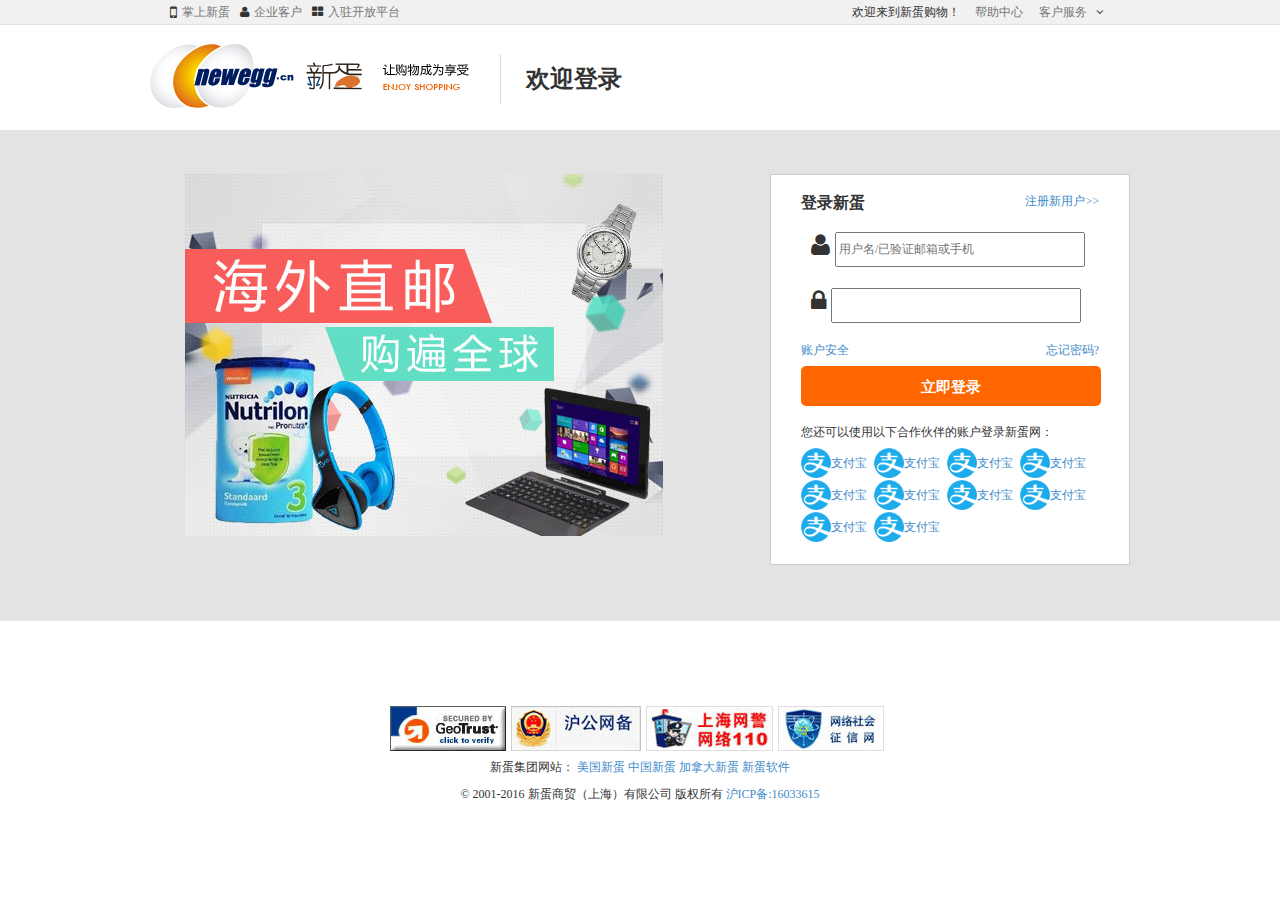
<file: jianghao_object/html/log_in.html>
<!DOCTYPE html>
<html>
	<head>
		<meta charset="UTF-8">
		<title>log_in</title>
		<!--
        	描述：css 框架
        -->
        <link rel="stylesheet" href="../plugin/bootstrap-3.3.0-dist/dist/css/bootstrap.min.css" />
        <link rel="stylesheet" href="../plugin/font-awesome/css/font-awesome.min.css" />
        <!--
        	描述：css文件
        -->
        <link rel="stylesheet" href="../css/comment/reset.css" />
        <link rel="stylesheet" href="../css/log_in.css" />
        <link rel="stylesheet" href="../css/comment/erro.css" />
        <!--
        	描述：Jq 及其插件
        -->
        <script type="text/javascript" src="../JQ/jquery-3.1.1/jquery-2.1.1.min.js" ></script>
        <script type="text/javascript" src="../plugin/jquery-validation-1.9.0/jquery-validation-1.9.0/jquery.validate.min.js" ></script>
        <script type="text/javascript" src="../plugin/jquery-validation-1.9.0/jquery-validation-1.9.0/lib/jquery.metadata.js" ></script>
        <script type="text/javascript" src="../plugin/jq_cookie/jquery.cookie.js" ></script>
        <!--
        	描述：Jq文件
        -->
        <script type="text/javascript" src="../js/comment/userhead.js" ></script>
        <script type="text/javascript" src="../js/comment/foot.js" ></script>
        <script type="text/javascript" src="../js/log_in.js" ></script>
	</head>
	<body>
		<div id="userHead"></div>
		<div class="logo_sin">
			<a href="index.html"><img src="../img/indeximg/logo.jpg"/></a>
			<p>欢迎登录</p>
		</div>
		<div id="registerBody">
			<div class="registerBody">
				<a href="#" class="bigph"><img src="../img/log_in.jpg"/></a>
				<div class="log_in_input">
					<span class="log_in_h">登录新蛋</span>
					<a href="Register_1.html" class="register">注册新用户>></a>
					<form id="log_in_form" method="get">
						<div class="userinput"><i class="fa fa-user fa-2x"></i><input type="text" placeholder="用户名/已验证邮箱或手机" name="uesrname"/></div>
						<div class="userinput"><i class="fa fa-lock fa-2x"></i><input type="password" name="userpassword"/></div>
						<div class="usersafe"><a href="#">账户安全</a><a href="#" class="fog_password">忘记密码?</a></div>
						<input type="submit" value="立即登录" class="log_in_btn"/>
					</form>
					<div class="partener">
						<span>您还可以使用以下合作伙伴的账户登录新蛋网：</span>
						<div>
							<a href="#"><img src="../img/log_in_partener_1.gif" /><span>支付宝</span></a>
							<a href="#"><img src="../img/log_in_partener_1.gif" /><span>支付宝</span></a>
							<a href="#"><img src="../img/log_in_partener_1.gif" /><span>支付宝</span></a>
							<a href="#"><img src="../img/log_in_partener_1.gif" /><span>支付宝</span></a>
							<a href="#"><img src="../img/log_in_partener_1.gif" /><span>支付宝</span></a>
							<a href="#"><img src="../img/log_in_partener_1.gif" /><span>支付宝</span></a>
							<a href="#"><img src="../img/log_in_partener_1.gif" /><span>支付宝</span></a>
							<a href="#"><img src="../img/log_in_partener_1.gif" /><span>支付宝</span></a>
							<a href="#"><img src="../img/log_in_partener_1.gif" /><span>支付宝</span></a>
							<a href="#"><img src="../img/log_in_partener_1.gif" /><span>支付宝</span></a>
						</div>
					</div>
				</div>
			</div>
		</div>
		<div id="htmlFoot"></div>
	</body>
</html>
</file>
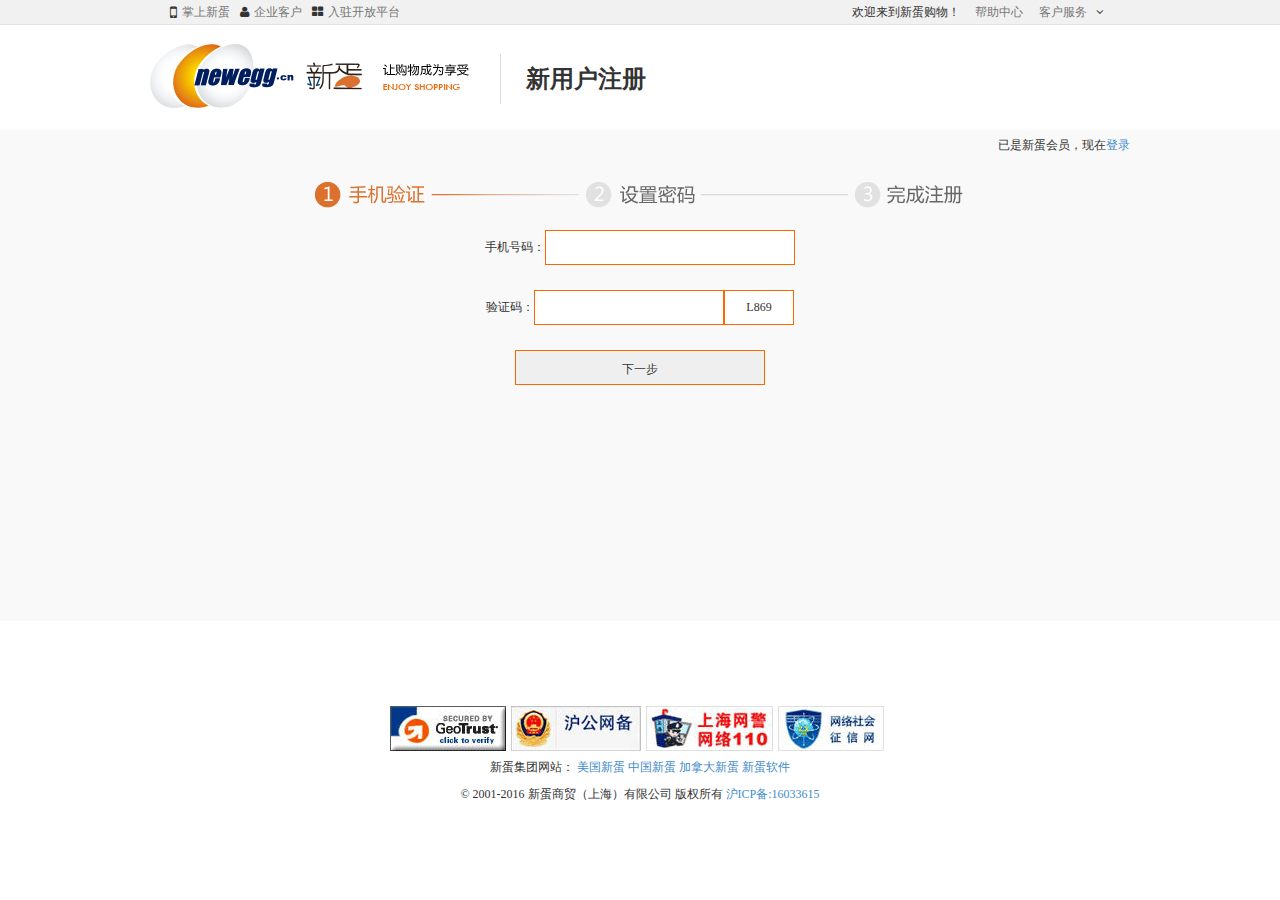
<file: jianghao_object/html/Register_1.html>
<!DOCTYPE html>
<html>
	<head>
		<meta charset="UTF-8">
		<title>Register_1</title>
		<!--
        	描述：css 框架
        -->
        <link rel="stylesheet" href="../plugin/bootstrap-3.3.0-dist/dist/css/bootstrap.min.css" />
        <link rel="stylesheet" href="../plugin/font-awesome/css/font-awesome.min.css" />
        <!--
        	描述：css文件
        -->
        <link rel="stylesheet" href="../css/comment/reset.css" />
        <link rel="stylesheet" href="../css/Register_1.css" />
        <link rel="stylesheet" href="../css/comment/erro.css" />
        <!--
        	描述：Jq 及其插件
        -->
        <script type="text/javascript" src="../JQ/jquery-3.1.1/jquery-2.1.1.min.js" ></script>
        <script type="text/javascript" src="../plugin/jquery-validation-1.9.0/jquery-validation-1.9.0/jquery.validate.min.js" ></script>
        <script type="text/javascript" src="../plugin/jquery-validation-1.9.0/jquery-validation-1.9.0/lib/jquery.metadata.js" ></script>
        <!--
        	描述：Jq文件
        -->
        <script type="text/javascript" src="../js/comment/userhead.js" ></script>
        <script type="text/javascript" src="../js/comment/foot.js" ></script>
        <script type="text/javascript" src="../js/Register_1.js" ></script>
	</head>
	<body>
		<div id="userHead"></div>
		<div class="logo_sin">
			<a href="index.html"><img src="../img/indeximg/logo.jpg"/></a>
			<p>新用户注册</p>
		</div>
		<div id="registerBody">
			<div class="registerBody">
				<div class="log_in">已是新蛋会员，现在<a href="log_in.html">登录</a></div>
				<div class="flag"></div>
				<form class="log_input" method="get">
					<div class="phone"><label for="phone">手机号码：</label><input type="text"/ id="phone" name="phoneCode"></div>
					<div class="code"><label for="verificationCode">验证码：</label><input type="text"/ id="verificationCode" name="vftCode"><input type="text" value="" id="vftcodrandom"/></div>
					<div class="bont"><input type="submit" value="下一步"/></div>
				</form>
				</div>
			</div>
		</div>
		<div id="htmlFoot"></div>
	</body>
</html>
</file>
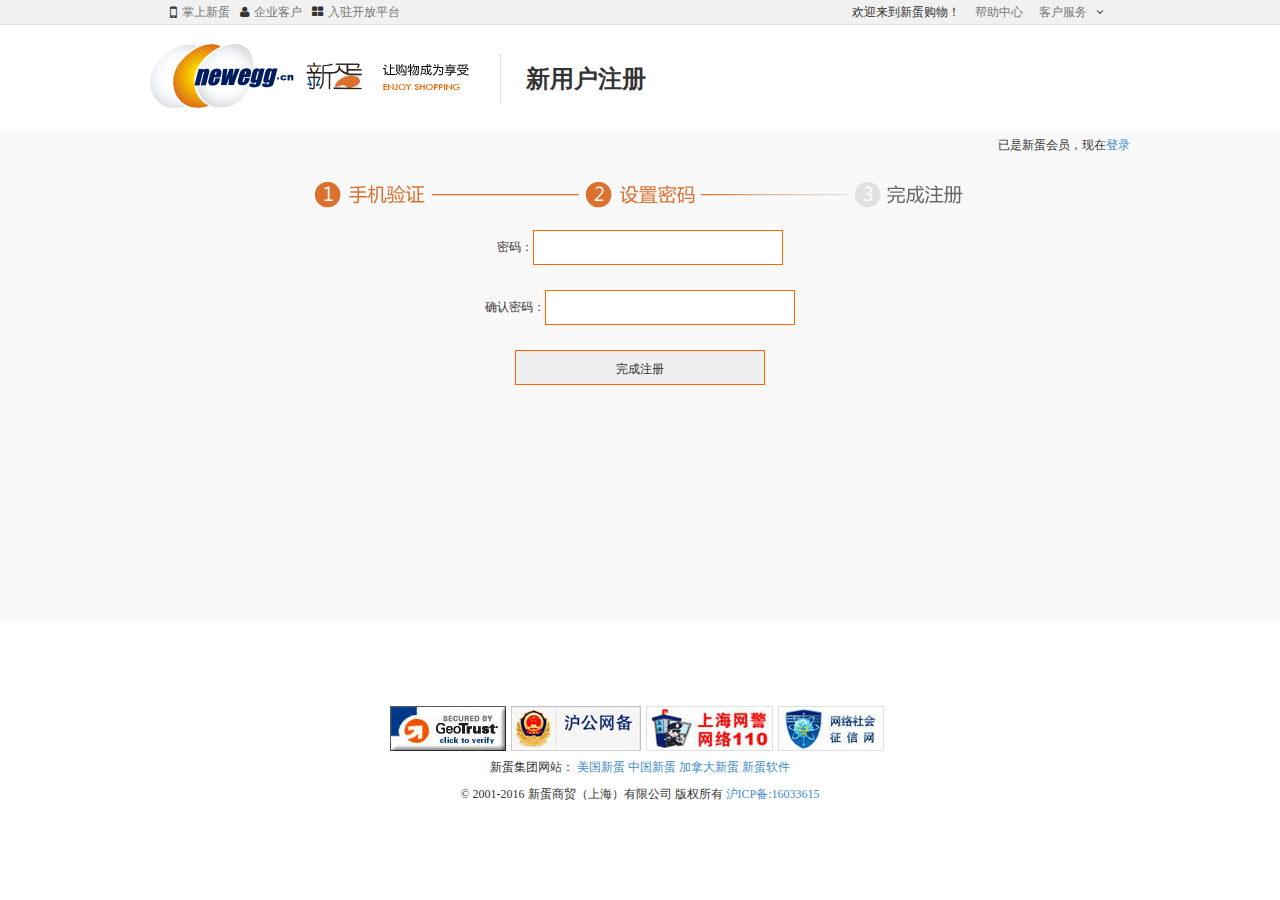
<file: jianghao_object/html/Register_2.html>
<!DOCTYPE html>
<html>
	<head>
		<meta charset="UTF-8">
		<title>Register_2</title>
		<!--
        	描述：css 框架
        -->
        <link rel="stylesheet" href="../plugin/bootstrap-3.3.0-dist/dist/css/bootstrap.min.css" />
        <link rel="stylesheet" href="../plugin/font-awesome/css/font-awesome.min.css" />
        <!--
        	描述：css文件
        -->
        <link rel="stylesheet" href="../css/comment/reset.css" />
        <link rel="stylesheet" href="../css/Register_2.css" />
        <link rel="stylesheet" href="../css/comment/erro.css" />
        <!--
        	描述：Jq 及其插件
        -->
        <script type="text/javascript" src="../JQ/jquery-3.1.1/jquery-2.1.1.min.js" ></script>
        <script type="text/javascript" src="../plugin/jquery-validation-1.9.0/jquery-validation-1.9.0/jquery.validate.min.js" ></script>
        <script type="text/javascript" src="../plugin/jquery-validation-1.9.0/jquery-validation-1.9.0/lib/jquery.metadata.js" ></script>
        <!--
        	描述：Jq文件
        -->
        <script type="text/javascript" src="../js/comment/userhead.js" ></script>
        <script type="text/javascript" src="../js/comment/foot.js" ></script>
        <script type="text/javascript" src="../js/Register_2.js" ></script>
	</head>
	<body>
		<div id="userHead"></div>
		<div class="logo_sin">
			<a href="index.html"><img src="../img/indeximg/logo.jpg"/></a>
			<p>新用户注册</p>
		</div>
		<div id="registerBody">
			<div class="registerBody">
				<div class="log_in">已是新蛋会员，现在<a href="log_in.html">登录</a></div>
				<div class="flag"></div>
				<form class="log_input" method="get">
					<div class="vftpassword"><label for="vftpassword">密码：</label><input type="password"/ id="vftpassword" name="vftpassword"></div>
					<div class="repassword"><label for="repassword">确认密码：</label><input type="password"/ id="repassword" name="repassword"></div>
					<div class="bont"><input type="submit" value="完成注册"/></div>
				</form>
				</div>
			</div>
		</div>
		<div id="htmlFoot"></div>
	</body>
</html>
</file>
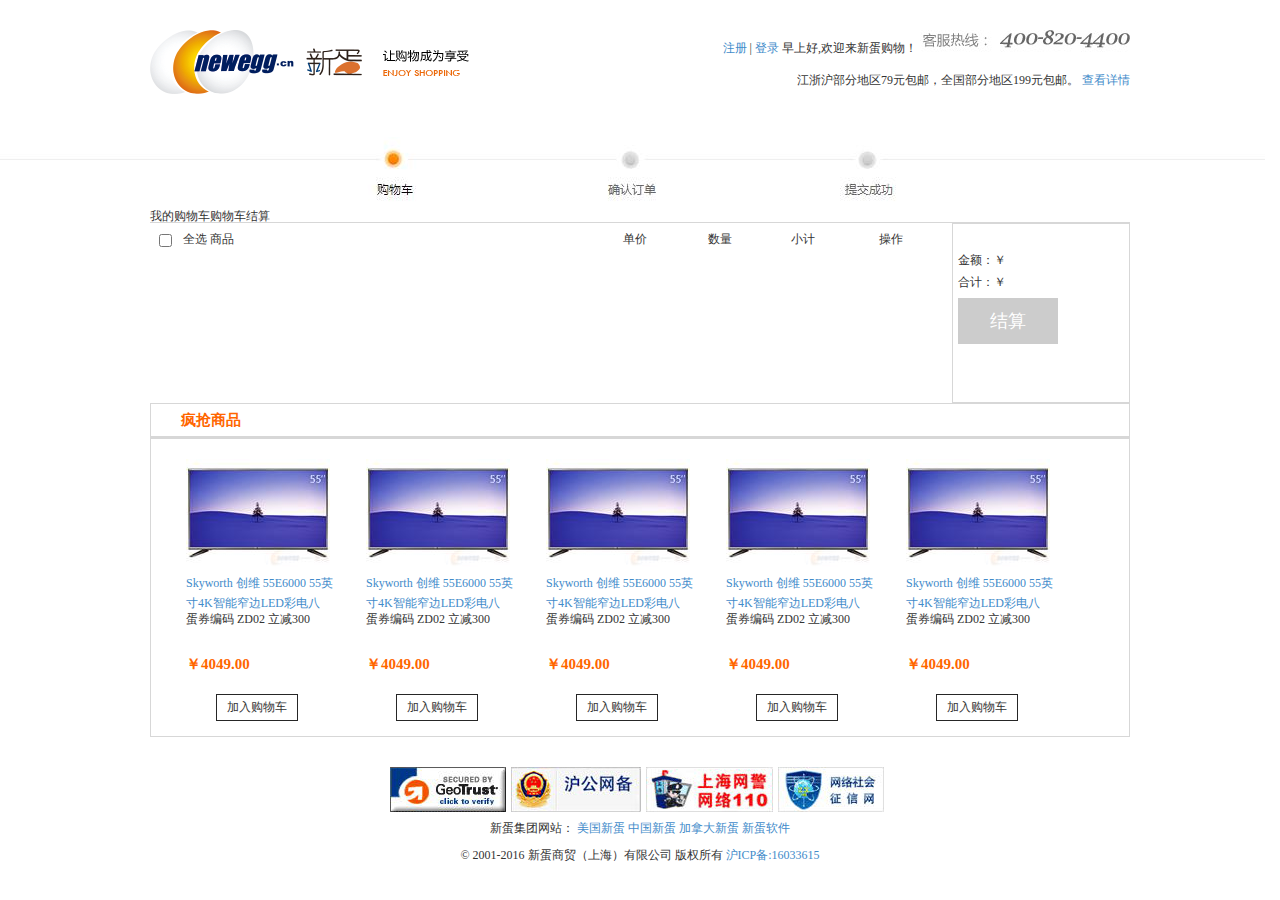
<file: jianghao_object/html/shopcar.html>
<!DOCTYPE html>
<html>
	<head>
		<meta charset="utf-8" />
		<title>shopcar</title>
		<!--
        	描述：css 框架
        -->
        <link rel="stylesheet" href="../plugin/bootstrap-3.3.0-dist/dist/css/bootstrap.min.css" />
        <link rel="stylesheet" href="../plugin/font-awesome/css/font-awesome.min.css" />
        <!--
        	描述：css文件
        -->
        <link rel="stylesheet" href="../css/comment/reset.css" />
        <link rel="stylesheet" href="../css/shopcar.css" />
        <!--
        	描述：Jq 及其插件
        -->
        <script type="text/javascript" src="../JQ/jquery-3.1.1/jquery-2.1.1.min.js" ></script>
        <script type="text/javascript" src="../plugin/jquery.1.4.2-min.js" ></script>
        <script type="text/javascript" src="../plugin/Calculation.js" ></script>
        <script type="text/javascript" src="../plugin/jq_cookie/jquery.cookie.js" ></script>
        <!--
        	描述：Jq文件
        -->
        <script type="text/javascript" src="../js/comment/foot.js" ></script>
        <script type="text/javascript" src="../js/shopcarmain.js" ></script>
	</head>
	
	<script>
		
	</script>
	<body>
		<div id="outside">
			<div id="shopcar_head">
				<a href="index.html"><img src="../img/indeximg/logo.jpg"/></a>
				<div class="shopcar_head_right">
					<div class="shopcar_head_right_top">
						<span class="usera">
							<a href="Register_1.html">注册</a>
							<b>|</b>
							<a href="log_in.html">登录</a>
						</span>
						<span>早上好,欢迎来新蛋购物！</span>
						<span><img src="../img/contact.jpg"/></span>
					</div>
					<div class="shopcar_head_right_bottom">
						<span>江浙沪部分地区79元包邮，全国部分地区199元包邮。</span>
						<a href="#">查看详情</a>
					</div>
				</div>
			</div>
		</div>
		<div id="shopcar_head_bottom">
			<img src="../img/shopcar_bottom.jpg" />
		</div>
		<div id="outside_2">
			<div class="shopcar_body">
				<div class="shopcar_body_head">
					<div class="left_h"><span>我的购物车</span></div>
					<div class="right_h"><span>购物车结算</span></div>
				</div>
				<div class="gwc">
					<table cellpadding="0" cellspacing="0" class="gwc_tb1">
						<tr>
							<td class="tb1_td1"><input type="checkbox"  class="allselect"/></td>
							<td class="tb1_td1">全选</td>
							<td class="tb1_td3">商品</td>
							<td class="tb1_td4">单价</td>
							<td class="tb1_td5">数量</td>
							<td class="tb1_td6">小计</td>
							<td class="tb1_td7">操作</td>
						</tr>
					</table>
					<div class="get_good">
						
					</div>
					<div class="gwc_zong">
						<div class="zong_price"><span>金额：</span><span>￥</span><span><label class="zong"></label></span></div>
						<div class="zong_price"><span>合计：</span><span>￥</span><span><label class="zong"></label></span></div>
						<div class="jie"><a href="#" class="jiesuan_2">结算</a></div>
					</div>
				</div>
			</div>
			
			<div class="shopcar_foot">
				<div class="shopcar_foot_head">
					<span>疯抢商品</span>
				</div>
				<div class="shopcar_foot_body">
					<ul>
						<li>
							<a href="detailed.html"><img src="../img/shopcar_foot.jpg"/></a>
							<a href="detailed.html">Skyworth 创维 55E6000 55英寸4K智能窄边LED彩电八</a>
							<p>蛋券编码 ZD02 立减300</p>
							<p class="shopcar_foot_body_li_price">￥4049.00</p>
							<div>加入购物车</div>
						</li>
						<li>
							<a href="detailed.html"><img src="../img/shopcar_foot.jpg"/></a>
							<a href="detailed.html">Skyworth 创维 55E6000 55英寸4K智能窄边LED彩电八</a>
							<p>蛋券编码 ZD02 立减300</p>
							<p class="shopcar_foot_body_li_price">￥4049.00</p>
							<div>加入购物车</div>
						</li>
						<li>
							<a href="detailed.html"><img src="../img/shopcar_foot.jpg"/></a>
							<a href="detailed.html">Skyworth 创维 55E6000 55英寸4K智能窄边LED彩电八</a>
							<p>蛋券编码 ZD02 立减300</p>
							<p class="shopcar_foot_body_li_price">￥4049.00</p>
							<div>加入购物车</div>
						</li>
						<li>
							<a href="detailed.html"><img src="../img/shopcar_foot.jpg"/></a>
							<a href="detailed.html">Skyworth 创维 55E6000 55英寸4K智能窄边LED彩电八</a>
							<p>蛋券编码 ZD02 立减300</p>
							<p class="shopcar_foot_body_li_price">￥4049.00</p>
							<div>加入购物车</div>
						</li>
						<li>
							<a href="detailed.html"><img src="../img/shopcar_foot.jpg"/></a>
							<a href="detailed.html">Skyworth 创维 55E6000 55英寸4K智能窄边LED彩电八</a>
							<p>蛋券编码 ZD02 立减300</p>
							<p class="shopcar_foot_body_li_price">￥4049.00</p>
							<div>加入购物车</div>
						</li>
					</ul>
				</div>
			</div>
		</div>
		<div id="htmlFoot"></div>
	</body>
</html>
</file>
<file: jianghao_object/css/index.css>
/*全局*/
		img{display: block;}
		#bigTop,#hotsell,#goodhot,#bigtab,.index_main,#footTop,#footCenter{width:1200px;margin: 0 auto;position: relative;height:478px;}
		#bigTop{margin-top: 10px;}
		.index_main{height: 505px;margin-bottom: 15px;}
		.areah{line-height: 31px;border-bottom: solid 3px #FF6600;}
		.areah_h{font-size: 22px;font-weight: bold;color: #FF6600;cursor: default;}
		.commodity{float: left;width: 186px;height: 180px;padding:10px 18px 0;}
		.commodity dt{margin-bottom: 10px;}
		.commodity dd{line-height: 17px;}
		.commodity dd a{color: #767676;}
		.commodity dd span{color: #FF6600;float: left;font-weight: bold;}
		/*大轮播*/
		.bigtop_center{position: absolute;left: 188px;width: 770px;}
		.bigtop_center li{float: left;height: 245px;}
		.bigtop_center .dots{position: absolute; left: 0; right: 0; bottom: 20px;}
		.bigtop_center .dots li{display: inline-block; width: 10px; height: 10px; margin: 0 4px; text-indent: -999em; border: 2px solid #fff; border-radius: 6px; cursor: pointer;
								opacity: .4; -webkit-transition: background .5s, opacity .5s; -moz-transition: background .5s, opacity .5s; transition: background .5s, opacity .5s;}
		.bigtop_center .dots li.active{background: #F00;opacity: 1;}
		.bigtop_right{position: absolute;right: 0;width: 226px;}
		.bigtop_right li{float: left;height: 241px;}
		.bigtop_right .dots{position: absolute; left: 0; right: 0; bottom: 20px;}
		.bigtop_right .dots li{display: inline-block; width: 10px; height: 10px; margin: 0 4px; text-indent: -999em; border: 2px solid #fff; border-radius: 6px; cursor: pointer;
								opacity: .4; -webkit-transition: background .5s, opacity .5s; -moz-transition: background .5s, opacity .5s; transition: background .5s, opacity .5s;}
		.bigtop_right .dots li.active{background: #F00;opacity: 1;}
		.bigtop_right_bottom{position: absolute;right: 0;bottom: 0;}
		.bigtop_center_bottom{width: 771px;height: 223px;position: absolute;bottom: 0;left: 188px;overflow: hidden;}
		.lessTime_h{color: brown;font-size: 18px;font-weight: bold;cursor: default;}
		.lessTime_main{margin-left: 200px;font-size: 15px;font-weight: bold;cursor: default;}
		.lessTime a{float: right;}
		/*热卖区*/
		#hotsell{height: 307px;}
		#hotsell>.areah{width: 960px;float: left;}
		#hotsell>.areah>i{}
		.hotsell_h_click{cursor:pointer;}
		.hotsell_h_text{float: right;cursor:default;}
		.hotsell_mai{width: 960px;float: left; border: solid 1px #D5D5D5;}
		.hotsell_mai:after{content: "";height: 0;clear: both;display: block;overflow: hidden;visibility: hidden;}
		.hotsell_mai>.commodity{height: 227px;width: 239px;padding: 15px 19px 16px 24px;}
		.hotsell_mai>.commodity>dl{width: 150px;margin: 0 auto;}
		.dd_bnt{float: left;line-height: 25px;background-color: #FF6600;color: white!important;padding: 0 12px;border-radius: 5px;margin-left: 30px;}
		.hotsell_new{height: 122px;width: 230px;position: absolute;right: 0;border: solid 1px #D9D9D9;margin-top: 10px;padding: 5px 0;background-color:#F6F6F6;}
		.hotsell_new_h{line-height: 25px;border-bottom: dashed 1px #D9D9D9;}
		.hotsell_new_h>span{font-size: 15px;font-weight: bold;color: #767676;}
		.hotsell_new_h>a{margin-left: 100px;color: #767676;}
		.hotsell_new_main>a{display: block;padding: 5px 0 0 5px;color: #767676;}
		.hotsell_rightph{position: absolute;right: 0;bottom: 40px;}
		.hotsell_rightph{width: 230px;height: 123px;}
		.hotsell_rightph li{float: left;height: 123px}
		/*好评热评*/
		#goodhot{height: 325px;}
		#goodhot:after{content: "";height: 0;clear: both;display: block;overflow: hidden;visibility: hidden;}
		.goodhot_main_comment{height: 275px;padding-top: 35px;float: left;border: solid 1px #D7D7D7;overflow: hidden;}
		.goodhot_main_comment>a{float: left;margin: 0 30px;}
		.goodhot_main_comment>div{float: left;}
		.goodhot_main_comment>div>span{color: #FF6600;}
		.goodhot_main_comment>div>p{margin-top: 10px;}
		.goodhot_main_1{width: 675px;}
		.goodhot_main_2,.goodhot_main_3,.goodhot_main_4{width:174px;}
		/*大tab切换*/
		#bigtab{border:1px solid #D9D9D9;height: 270px;border-right: none;margin-bottom: 20px;}
		.bigtab_tab{width: 959px;float: left;}
		.bigtab_tab:after{content: "";height: 0;clear: both;display: block;overflow: hidden;visibility: hidden;}
		.bigtab_tab_top {overflow:hidden;zoom:1;background:#F6F6F6;}
		.bigtab_tab_top li {float:left;color:#666;height:30px;	cursor:pointer;	line-height:30px;padding:0 20px;border:1px solid #D9D9D9;border-left: none;width: 25%;border-top: none;}
		.bigtab_tab_top li.current {color:#000;background:#ccc;}
		.bigtab_tab_content ul {line-height:25px;display:none;	margin:0 30px;padding:10px 0;}
		.bigtab_tab_ph{float: left;border: 1px solid #D9D9D9;border-top: none;border-bottom: none;}
		/*主页主题*/
		.index_main>.areah{width: 960px;float: left;}
		.index_main_left{width: 960px;border:1px solid #D9D9D9;padding: 0 10px;float: left;}
		.index_main_left:after{content: "";height: 0;clear: both;display: block;overflow: hidden;visibility: hidden;}
		.index_main_left_center:after{content: "";height: 0;clear: both;display: block;overflow: hidden;visibility: hidden;}
		.index_main_left_center>.commodity{height: 205px;width: 222px;}
		.index_main_left_center>.commodity dl{width: 150px; margin: 0 auto;}
		.index_main_left_center_center{float: left;width: 480px;position: relative;}
		.index_main_left_center_center li{float: left;height: 205px;}
		.index_main_left_center_center .dots{position: absolute; left: 0; right: 0; bottom: 20px;}
		.index_main_left_center_center .dots li{display: inline-block; width: 10px; height: 10px; margin: 0 4px; text-indent: -999em; border: 2px solid #fff; border-radius: 6px; cursor: pointer;
								opacity: .4; -webkit-transition: background .5s, opacity .5s; -moz-transition: background .5s, opacity .5s; transition: background .5s, opacity .5s;}
		.index_main_left_center_center .dots li.active{background: #F00;opacity: 1;}
		.index_main_left_bottom{border-top: solid 1px #D9D9D9;padding: 6px 0;}
		.index_main_left_bottom:after{content: "";height: 0;clear: both;display: block;overflow: hidden;visibility: hidden;}
		.index_main_left_bottom>a{width: 119px;height: 40px;float: left;background: url(../img/indeximg/asus.jpg) no-repeat;}
		
		.index_main_right{position: absolute;right: 0;border: solid 1px #D9D9D9;width: 228px;height: 405px;border-bottom: none;}
		.index_main_right_bottom{position: absolute;right: 0;bottom: 0;}
		.index_main_right_tab{overflow:hidden;zoom:1;background:#F6F6F6;}
		.index_main_right_tab p{float: left;text-align: center;cursor: default;width: 25%;height: 30px;line-height: 32px;border-right: solid 1px #D9D9D9;border-bottom: solid 1px #D9D9D9;}
		.index_main_right_tab li{text-align: center;float:left;color:#666;height:30px;	cursor:pointer;	line-height:32px;border:1px solid #D9D9D9;border-left: none;width: 25%;border-top: none;}
		.index_main_right_tab li.current {color:#000;background:#ccc;}
		.index_main_right_content ul{display: none;}
		.index_main_right_content li{height: 93px;border-bottom: solid 1px #D9D9D9;}
		.index_main_right_content li dt{float: left;margin-top: 15px;}
		.index_main_right_content li dt img{height: 60px;width: 80px;}
		.index_main_right_content li dd{float: left;width: 116px;line-height: 20px;margin-top: 20px;margin-left: 5px;}
		.index_main_right_content li dd p{color: #FF6600;font-weight: bold;}
		/*底部图片链接*/
		#footTop{margin-top: 20px;height: 82px;}
		#footTop img{padding: 1px;border: solid 1px orange;}
		#footTop a{margin-right:5px ;float: left;}
		/*底部二维码*/
		#footCenter{height: 115px;margin: 19px auto 25px;}
		#footCenter dl{float: left; margin-right: 150px;}
		#footCenter dt{float: left;}
		#footCenter dd{float: left;margin-left: 10px;}
		#footCenter .dd_p_h{margin-bottom: 30px;font-size: 15px;font-weight: bold;}
		.email{float: left;width: 320px;}
		.email img{float: left;}
		.email div p{margin-bottom: 16px;}
		.email a{float: left;}
		.e_input{float: left;width: 290px;}
		.e_input input{ height: 33px;padding: 4px 5px 3px;width: 212px;border: solid 1px #D9D9D9;background-color: #F3F3F3;}
		.e_input div{float: right;width: 70px;height: 30px;line-height: 32px;font-weight: bold;font-size: 14px; text-align: center;color: white;background-color: #FF6600;border-radius: 5px;cursor: pointer;}
		.guanzhu {float: right;}
		.guanzhu p{font-size: 15px;font-weight: bold;}
		.guanzhu div{width: 50px;background-color: #FF6600;margin-left: 80px;height: 25px;line-height: 28px;color: white;cursor: pointer; margin-bottom: 5px;text-align: center;}
</file>
<file: jianghao_object/css/log_in.css>
.logo_sin{width: 980px;margin: 19px auto;position: relative;}
			.logo_sin p{font-size: 24px;position: absolute;left: 350px;top: 10px;padding-left: 25px;border-left: solid 1px gainsboro;line-height: 50px;font-weight: bold;}
			#registerBody{background-color: #E3E3E3;margin-bottom: 55px;}
			.registerBody{width: 980px;margin: 0 auto;height: 491px;padding: 44px 0;}
			.bigph{margin:0 35px;}
			.log_in_input{width: 360px;float: right;border: 1px solid #CCC;background: #FFF;padding: 20px 30px;}
        	.out{width: 70px;height: 40px;background-color: #FF6600;margin: 20px 0 20px 50px;}
        	.register{float: right;}
        	.log_in_h{font-size: 16px;font-weight: bold;}
        	.userinput{text-indent: 5px;margin-top: 21px;}
        	.userinput i{margin-right: 5px;}
        	.userinput input{height: 35px;line-height: 35px; width:250px;}
        	.usersafe{margin-top: 21px;}
        	.fog_password{float: right;}
        	.log_in_btn{width: 300px;background-color: #FF6600;display: block;text-align: center;color: white;margin: 10px 0 20px;height: 40px;line-height: 40px;
        				font-size: 15px;font-weight: bold;border-radius: 5px;border: none;}
        	.log_in_btn:hover{background-color: orange;}
        	.partener div{margin-top: 10px;}
        	.partener a{position: relative;padding-right: 40px;}
        	.partener a span{position: absolute;width: 40px;top: -10px;}
</file>
<file: jianghao_object/css/comment/erro.css>
label.error{color: red;font-size: 14px;line-height: 20px;text-align: center;display: block;}
</file>
<file: jianghao_object/css/Register_1.css>
.logo_sin{width: 980px;margin: 19px auto;position: relative;}
.logo_sin p{font-size: 24px;position: absolute;left: 350px;top: 10px;padding-left: 25px;border-left: solid 1px gainsboro;line-height: 50px;font-weight: bold;}
#registerBody{background-color: #F9F9F9;margin-bottom: 55px;}
.registerBody{width: 980px;margin: 0 auto;height: 491px;}
.log_in{text-align: right;line-height: 30px;}
.flag{margin: 20px auto;width: 655px;height: 30px;background-image:url(../img/register_flag.png) ;background-position: 0 0;}
.log_input{text-align: center;}
.log_input div{margin-bottom: 25px;}
.log_input input{height: 35px;border: solid 1px #FF6600;line-height: 35px;}
#phone,.bont input{width: 250px;}
#verificationCode{width: 190px;}
#vftcodrandom{width: 70px;font-size: 12px;text-align: center;}
.code span{margin: 0 30px;font-size: 20px;}
</file>
<file: jianghao_object/css/Register_2.css>
.logo_sin{width: 980px;margin: 19px auto;position: relative;}
.logo_sin p{font-size: 24px;position: absolute;left: 350px;top: 10px;padding-left: 25px;border-left: solid 1px gainsboro;line-height: 50px;font-weight: bold;}
#registerBody{background-color: #F9F9F9;margin-bottom: 55px;}
.registerBody{width: 980px;margin: 0 auto;height: 491px;}
.log_in{text-align: right;line-height: 30px;}
.flag{margin: 20px auto;width: 655px;height: 30px;background:url(../img/register_flag.png) no-repeat;background-position: 0 -75px;}
.log_input{text-align: center;}
.log_input div{margin-bottom: 25px;}
.log_input input{height: 35px;border: solid 1px #FF6600;line-height: 35px;width: 250px;}
</file>
<file: jianghao_object/css/shopcar.css>
#outside,#outside_2{width: 980px;margin: 0 auto;}
		#shopcar_head{padding: 20px 0 30px;}
		#shopcar_head>a>img{padding: 10px 0;}
		.shopcar_head_right{float: right;}
		.shopcar_head_right_top{margin-top: 10px;}
		.shopcar_head_right_bottom{margin-top: 20px;text-align: right;}
		.shopcar_body_head{border-bottom: solid 1px #D7D7D7;}
		.shopcar_body_head:after{content: "";display: block;clear: both;height: 0;overflow: hidden;visibility: hidden;}
		.left_h{float: left;font: bold 14px;}
		.shopcar_body{position: relative;}
		/*购物车主题*/
		.gwc{ width:980px;overflow:hidden;position: relative;min-height: 180px;}
		.gwc_tb1{ width:781px; height:32px; overflow:hidden;float: left;}
		.tb1_td1{ width:30px; text-align:center;}
		.tb1_td3{ width:375px; text-align:left;}
		.tb1_td4{ width:100px; text-align:center;}
		.tb1_td5{ width:70px; text-align:center;}
		.tb1_td6{ width:96px; text-align:center;}
		.tb1_td7{ text-align:center;}
		
		.gwc_tb2{ width:781px; border:1px solid #e5e5e5; padding:15px 0;float: left;}
		.tb2_td1{ width:60px; text-align:center;}
		.tb2_td2{ width:80px; text-align:center;}
		.tb2_td3{ width:259px; padding-left:12px; padding-right:18px;}
		.tb2_td3 a{ font-size:14px; line-height:22px;}
		.good_delet{cursor: pointer;}
		.td_min,.td_add{width:10px; height:18px;border:1px solid #ccc;}
		.tot{color:#ff5500;font-size:14px; font-weight:bold;}
		.val_text{width:20px; text-align:center; border:1px solid #ccc;}
		.zong{color:#ff5500;font-size:14px; font-weight:bold;}
		
		.gwc_zong{position: absolute;right: 0;width: 178px;height: 180px;padding: 30px 5px 0;border: solid 1px #D7D7D7;}
		.gwc_zong>div{margin-bottom: 10px;}
		.jiesuan_2{width:100px; height:46px; line-height:46px; text-align:center; font-size:18px; color:#fff; background:#CCCCCC;float: left;}
		/*底部*/
		.shopcar_foot{border: solid 1px #D7D7D7;}
		.shopcar_foot_head{font: bold 15px "微软雅黑";line-height: 32px;text-indent: 30px;color: #FF6600;border-bottom: solid 3px #D7D7D7;}
		.shopcar_foot_body{overflow: hidden;padding: 20px 20px 15px;}
		.shopcar_foot_body>ul>li{width: 180px;padding: 0 15px;float: left;}
		.shopcar_foot_body>ul>li>a{line-height: 20px;}
		.shopcar_foot_body_li_price{font: bold 15px "微软雅黑";margin: 30px 0 20px;color: #FF6600;}
		.shopcar_foot_body>ul>li>div{line-height: 25px;padding: 0 10px;border: solid 1px #262626;cursor: pointer;float: left;margin-left: 30px;}
</file>
<file: jianghao_object/plugin/jquery-validation-1.9.0/jquery-validation-1.9.0/test/qunit/qunit.css>
/**
 * QUnit - A JavaScript Unit Testing Framework
 * 
 * http://docs.jquery.com/QUnit
 *
 * Copyright (c) 2011 John Resig, Jörn Zaefferer
 * Dual licensed under the MIT (MIT-LICENSE.txt)
 * or GPL (GPL-LICENSE.txt) licenses.
 */

/** Font Family and Sizes */

#qunit-tests, #qunit-header, #qunit-banner, #qunit-testrunner-toolbar, #qunit-userAgent, #qunit-testresult {
	font-family: "Helvetica Neue Light", "HelveticaNeue-Light", "Helvetica Neue", Calibri, Helvetica, Arial;
}

#qunit-testrunner-toolbar, #qunit-userAgent, #qunit-testresult, #qunit-tests li { font-size: small; }
#qunit-tests { font-size: smaller; }


/** Resets */

#qunit-tests, #qunit-tests ol, #qunit-header, #qunit-banner, #qunit-userAgent, #qunit-testresult {
	margin: 0;
	padding: 0;
}


/** Header */

#qunit-header {
	padding: 0.5em 0 0.5em 1em;

	color: #8699a4;
	background-color: #0d3349;

	font-size: 1.5em;
	line-height: 1em;
	font-weight: normal;
	
	border-radius: 15px 15px 0 0;
	-moz-border-radius: 15px 15px 0 0;
	-webkit-border-top-right-radius: 15px;
	-webkit-border-top-left-radius: 15px;
}

#qunit-header a {
	text-decoration: none;
	color: #c2ccd1;
}

#qunit-header a:hover,
#qunit-header a:focus {
	color: #fff;
}

#qunit-banner {
	height: 5px;
}

#qunit-testrunner-toolbar {
	padding: 0.5em 0 0.5em 2em;
	color: #5E740B;
	background-color: #eee;
}

#qunit-userAgent {
	padding: 0.5em 0 0.5em 2.5em;
	background-color: #2b81af;
	color: #fff;
	text-shadow: rgba(0, 0, 0, 0.5) 2px 2px 1px;
}


/** Tests: Pass/Fail */

#qunit-tests {
	list-style-position: inside;
}

#qunit-tests li {
	padding: 0.4em 0.5em 0.4em 2.5em;
	border-bottom: 1px solid #fff;
	list-style-position: inside;
}

#qunit-tests.hidepass li.pass, #qunit-tests.hidepass li.running  {
	display: none;
}

#qunit-tests li strong {
	cursor: pointer;
}

#qunit-tests li a {
	padding: 0.5em;
	color: #c2ccd1;
	text-decoration: none;
}
#qunit-tests li a:hover,
#qunit-tests li a:focus {
	color: #000;
}

#qunit-tests ol {
	margin-top: 0.5em;
	padding: 0.5em;
	
	background-color: #fff;
	
	border-radius: 15px;
	-moz-border-radius: 15px;
	-webkit-border-radius: 15px;
	
	box-shadow: inset 0px 2px 13px #999;
	-moz-box-shadow: inset 0px 2px 13px #999;
	-webkit-box-shadow: inset 0px 2px 13px #999;
}

#qunit-tests table {
	border-collapse: collapse;
	margin-top: .2em;
}

#qunit-tests th {
	text-align: right;
	vertical-align: top;
	padding: 0 .5em 0 0;
}

#qunit-tests td {
	vertical-align: top;
}

#qunit-tests pre {
	margin: 0;
	white-space: pre-wrap;
	word-wrap: break-word;
}

#qunit-tests del {
	background-color: #e0f2be;
	color: #374e0c;
	text-decoration: none;
}

#qunit-tests ins {
	background-color: #ffcaca;
	color: #500;
	text-decoration: none;
}

/*** Test Counts */

#qunit-tests b.counts                       { color: black; }
#qunit-tests b.passed                       { color: #5E740B; }
#qunit-tests b.failed                       { color: #710909; }

#qunit-tests li li {
	margin: 0.5em;
	padding: 0.4em 0.5em 0.4em 0.5em;
	background-color: #fff;
	border-bottom: none;
	list-style-position: inside;
}

/*** Passing Styles */

#qunit-tests li li.pass {
	color: #5E740B;
	background-color: #fff;
	border-left: 26px solid #C6E746;
}

#qunit-tests .pass                          { color: #528CE0; background-color: #D2E0E6; }
#qunit-tests .pass .test-name               { color: #366097; }
 
#qunit-tests .pass .test-actual,
#qunit-tests .pass .test-expected           { color: #999999; }

#qunit-banner.qunit-pass                    { background-color: #C6E746; }

/*** Failing Styles */

#qunit-tests li li.fail {
	color: #710909;
	background-color: #fff;
	border-left: 26px solid #EE5757;
}

#qunit-tests > li:last-child {
	border-radius: 0 0 15px 15px;
	-moz-border-radius: 0 0 15px 15px;
	-webkit-border-bottom-right-radius: 15px;
	-webkit-border-bottom-left-radius: 15px;
}

#qunit-tests .fail                          { color: #000000; background-color: #EE5757; }
#qunit-tests .fail .test-name,
#qunit-tests .fail .module-name             { color: #000000; }

#qunit-tests .fail .test-actual             { color: #EE5757; }
#qunit-tests .fail .test-expected           { color: green;   }

#qunit-banner.qunit-fail                    { background-color: #EE5757; }


/** Result */

#qunit-testresult {
	padding: 0.5em 0.5em 0.5em 2.5em;

	color: #2b81af;
	background-color: #D2E0E6;

	border-bottom: 1px solid white;
}

/** Fixture */

#qunit-fixture {
	position: absolute;
	top: -10000px;
	left: -10000px;
}
</file>
